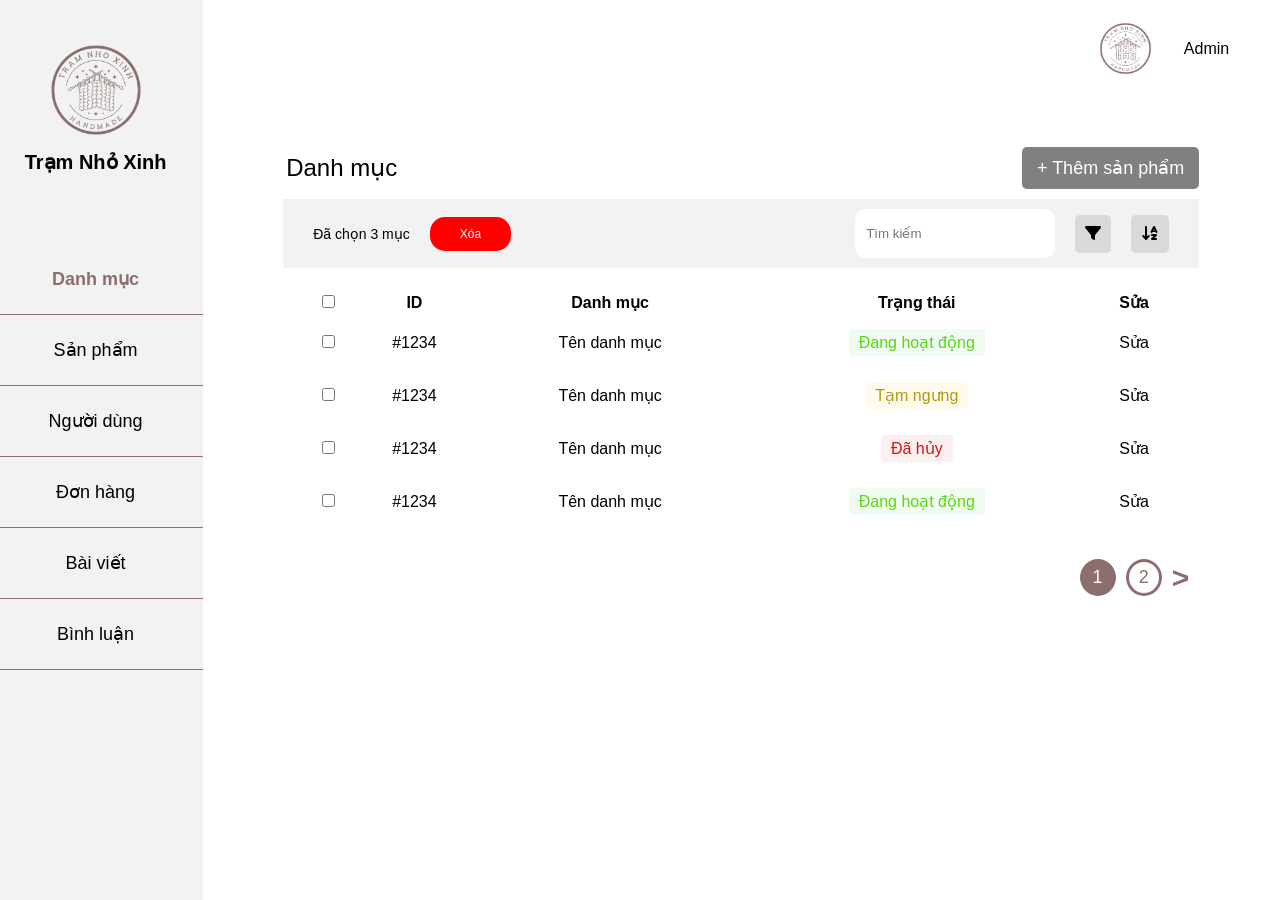
<file: admin/public/html/adminCate.html>
<!DOCTYPE html>
<html lang="en">

<head>
    <meta charset="UTF-8">
    <meta name="viewport" content="width=device-width, initial-scale=1.0">
    <title>Document</title>
    <link rel="stylesheet" href="https://cdnjs.cloudflare.com/ajax/libs/font-awesome/6.6.0/css/all.min.css">
    <link rel="stylesheet" href="../css/grid.css">
    <link rel="stylesheet" href="../css/Admin.css">
</head>

<body>
    <div class="grid container">
        <div class="row">
            <div class="col l-2 st">
                <div class="category-menu">
                    <img src="../image/logo.png" width="100px" height="100px">
                    <h2>Trạm Nhỏ Xinh</h2>
                    <ul>
                        <li><a href="../html/adminCate.html" style="color: #8D6E6E; font-weight: 600;">Danh mục</a></li>
                        <li><a href="../html/adminPro.html">Sản phẩm</a></li>
                        <li><a href="../html/adminUser.html">Người dùng</a></li>
                        <li><a href="../html/adminOrder.html">Đơn hàng</a></li>
                        <li><a href="../html/adminPost.html">Bài viết</a></li>
                        <li><a href="../html/adminComment.html">Bình luận</a></li>
                    </ul>
                </div>
            </div>
            <div class="col l-10 ts">
                <div class="header-allpage">
                    <img src="../image/logo.png" width="57px" height="57px">
                    <p>Admin</p>
                </div>
                <div class="main">
                    <div class="main-category">
                        <div class="main-danhmuc">
                            <p>Danh mục</p>
                            <a href="../html/adminCateAdd.html">+ Thêm sản phẩm</a>
                        </div>
                        <div class="main-header">
                            <div class="left-main-header">
                                <p>Đã chọn 3 mục</p>
                                <a href="">Xóa</a>
                            </div>
                            <div class="right-main-header">
                                <input type="text" placeholder="Tìm kiếm">
                                <div class="filter"><i class="fa-solid fa-filter"></i></div>
                                <div class="sort"><i class="fa-solid fa-arrow-down-a-z"></i></div>
                            </div>
                        </div>
                    </div>
                    <!-- Body chính (Cứ sửa những cột trong bảng, nếu dư thì cứ xóa, nó tự nhảy) -->
                    <!--không cần phải css thêm -->
                    <div class="main-product">
                        <table>
                            <thead>
                                <tr>
                                    <th><input type="checkbox"></th>
                                    <th>ID</th>
                                    <th>Danh mục</th>
                                    <th>Trạng thái</th>
                                    <th>Sửa</th>
                                </tr>
                            </thead>
                            <tbody>
                                <!-- 1 box -->
                                <tr>
                                    <td><input type="checkbox"></td>
                                    <td>#1234</td>
                                    <td>Tên danh mục</td>
                                    <td><span class="status success">Đang hoạt động</span></td>
                                    <td><a href="../html/adminCateEdit.html">Sửa</a></td>
                                </tr>
                                <!-- 1 box -->
                                <tr>
                                    <td><input type="checkbox"></td>
                                    <td>#1234</td>
                                    <td>Tên danh mục</td>
                                    <td><span class="status pending">Tạm ngưng</span></td>
                                    <td><a href="../html/adminCateEdit.html">Sửa</a></td>
                                </tr>
                                <!-- 1 box -->
                                <tr>
                                    <td><input type="checkbox"></td>
                                    <td>#1234</td>
                                    <td>Tên danh mục</td>
                                    <td><span class="status danger">Đã hủy</span></td>
                                    <td><a href="../html/adminCateEdit.html">Sửa</a></td>
                                </tr>
                                <!-- 1 box -->
                                <tr>
                                    <td><input type="checkbox"></td>
                                    <td>#1234</td>
                                    <td>Tên danh mục</td>
                                    <td><span class="status success">Đang hoạt động</span></td>
                                    <td><a href="../html/adminCateEdit.html">Sửa</a></td>
                                </tr>
                            </tbody>
                        </table>
                    </div>
                    <!-- button chuyển trang -->
                    <div class="main-turnpage">
                        <button class="prev">1</button>
                        <button class="next">2</button>
                        <button class="nextpage">></button>
                    </div>
                </div>
            </div>
        </div>
    </div>
</body>

</html>
</file>
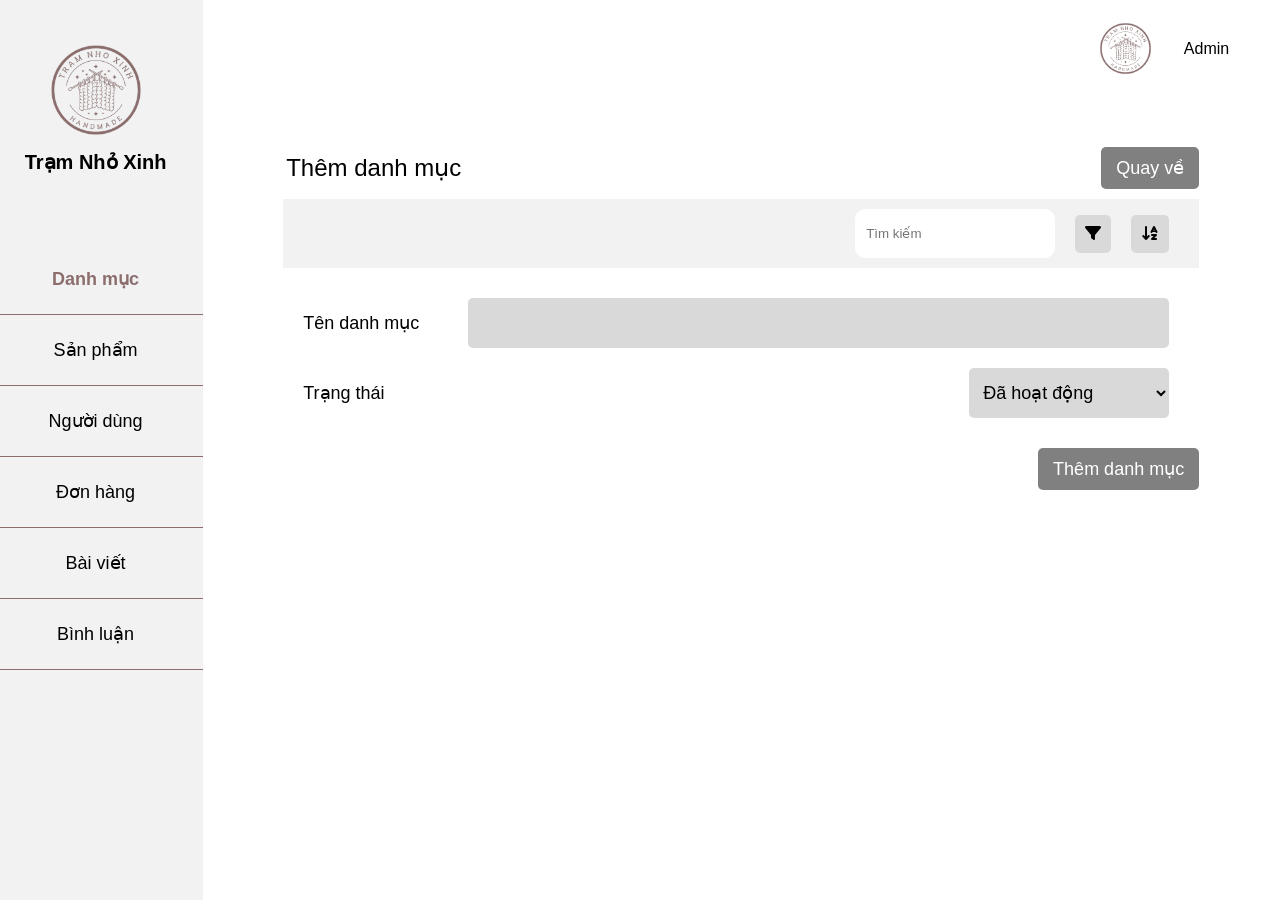
<file: admin/public/html/adminCateAdd.html>
<!DOCTYPE html>
<html lang="en">

<head>
    <meta charset="UTF-8">
    <meta name="viewport" content="width=device-width, initial-scale=1.0">
    <title>Document</title>
    <link rel="stylesheet" href="https://cdnjs.cloudflare.com/ajax/libs/font-awesome/6.6.0/css/all.min.css">
    <link rel="stylesheet" href="../css/grid.css">
    <link rel="stylesheet" href="../css/Admin.css">

<body>
    <div class="grid container">
        <div class="row">
            <div class="col l-2 st">
                <div class="category-menu">
                    <img src="../image/logo.png" width="100px" height="100px">
                    <h2>Trạm Nhỏ Xinh</h2>
                    <ul>
                        <li><a href="../html/adminCate.html" style="color: #8D6E6E; font-weight: 600;">Danh mục</a></li>
                        <li><a href="../html/adminPro.html">Sản phẩm</a></li>
                        <li><a href="../html/adminUser.html">Người dùng</a></li>
                        <li><a href="../html/adminOrder.html">Đơn hàng</a></li>
                        <li><a href="../html/adminPost.html">Bài viết</a></li>
                        <li><a href="../html/adminComment.html">Bình luận</a></li>
                    </ul>
                </div>
            </div>
            <div class="col l-10 ts">
                <div class="header-allpage">
                    <img src="../image/logo.png" width="57px" height="57px">
                    <p>Admin</p>
                </div>
                <div class="main">
                    <div class="main-category">
                        <div class="main-danhmuc">
                            <p>Thêm danh mục</p>
                            <a href="../html/adminCate.html">Quay về</a>
                        </div>
                        <div class="main-header">
                            <div class="right-main-header">
                                <input type="text" placeholder="Tìm kiếm">
                                <div class="filter"><i class="fa-solid fa-filter"></i></div>
                                <div class="sort"><i class="fa-solid fa-arrow-down-a-z"></i></div>
                            </div>
                        </div>
                    </div>
                    <!-- xong phần header -->
                    <form action="">
                        <div class="main-product">
                            <div class="category-main-product">
                                <label for="Tên danh mục">Tên danh mục</label>
                                <input type="text">
                            </div>
                            <div class="category-main-product">
                                <label for="status">Trạng thái</label>
                                <select name="" id="">
                                    <option value="">Đã hoạt động</option>
                                    <option value="">Tạm ngưng</option>
                                    <option value="">Đã hủy</option>
                                </select>
                            </div>
                        </div>
                        <div class="submit-main-product">
                            <button type="submit"><a href="../html/adminCate.html">Thêm danh mục</a></button>
                        </div>
                    </form>
                </div>
            </div>
        </div>
    </div>
</body>

</html>
</file>
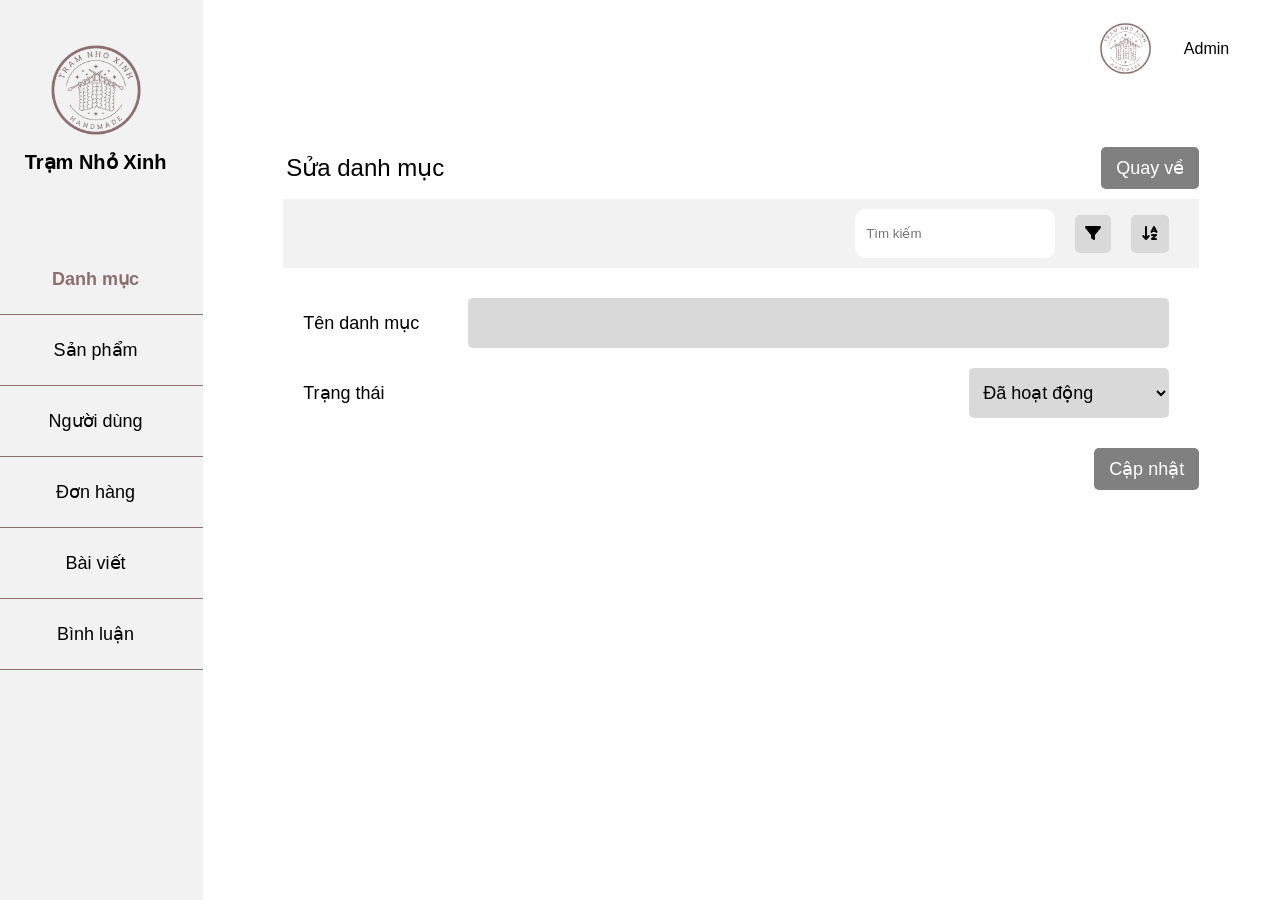
<file: admin/public/html/adminCateEdit.html>
<!DOCTYPE html>
<html lang="en">

<head>
    <meta charset="UTF-8">
    <meta name="viewport" content="width=device-width, initial-scale=1.0">
    <title>Document</title>
    <link rel="stylesheet" href="https://cdnjs.cloudflare.com/ajax/libs/font-awesome/6.6.0/css/all.min.css">
    <link rel="stylesheet" href="../css/grid.css">
    <link rel="stylesheet" href="../css/Admin.css">

<body>
    <div class="grid container">
        <div class="row">
            <div class="col l-2 st">
                <div class="category-menu">
                    <img src="../image/logo.png" width="100px" height="100px">
                    <h2>Trạm Nhỏ Xinh</h2>
                    <ul>
                        <li><a href="../html/adminCate.html" style="color: #8D6E6E; font-weight: 600;">Danh mục</a></li>
                        <li><a href="../html/adminPro.html">Sản phẩm</a></li>
                        <li><a href="../html/adminUser.html">Người dùng</a></li>
                        <li><a href="../html/adminOrder.html">Đơn hàng</a></li>
                        <li><a href="../html/adminPost.html">Bài viết</a></li>
                        <li><a href="../html/adminComment.html">Bình luận</a></li>
                    </ul>
                </div>
            </div>
            <div class="col l-10 ts">
                <div class="header-allpage">
                    <img src="../image/logo.png" width="57px" height="57px">
                    <p>Admin</p>
                </div>
                <div class="main">
                    <div class="main-category">
                        <div class="main-danhmuc">
                            <p>Sửa danh mục</p>
                            <a href="../html/adminCate.html">Quay về</a>
                        </div>
                        <div class="main-header">
                            <div class="right-main-header">
                                <input type="text" placeholder="Tìm kiếm">
                                <div class="filter"><i class="fa-solid fa-filter"></i></div>
                                <div class="sort"><i class="fa-solid fa-arrow-down-a-z"></i></div>
                            </div>
                        </div>
                    </div>
                    <!-- xong phần header -->
                    <form action="">
                        <div class="main-product">
                            <div class="category-main-product">
                                <label for="Tên danh mục">Tên danh mục</label>
                                <input type="">
                            </div>
                            <div class="category-main-product">
                                <label for="status">Trạng thái</label>
                                <select name="" id="">
                                    <option value="">Đã hoạt động</option>
                                    <option value="">Tạm ngưng</option>
                                    <option value="">Đã hủy</option>
                                </select>
                            </div>
                        </div>
                        <div class="submit-main-product">
                            <button type="submit"><a href="../html/adminCate.html">Cập nhật</a></button>
                        </div>
                    </form>
                </div>
            </div>
        </div>
    </div>
</body>

</html>
</file>
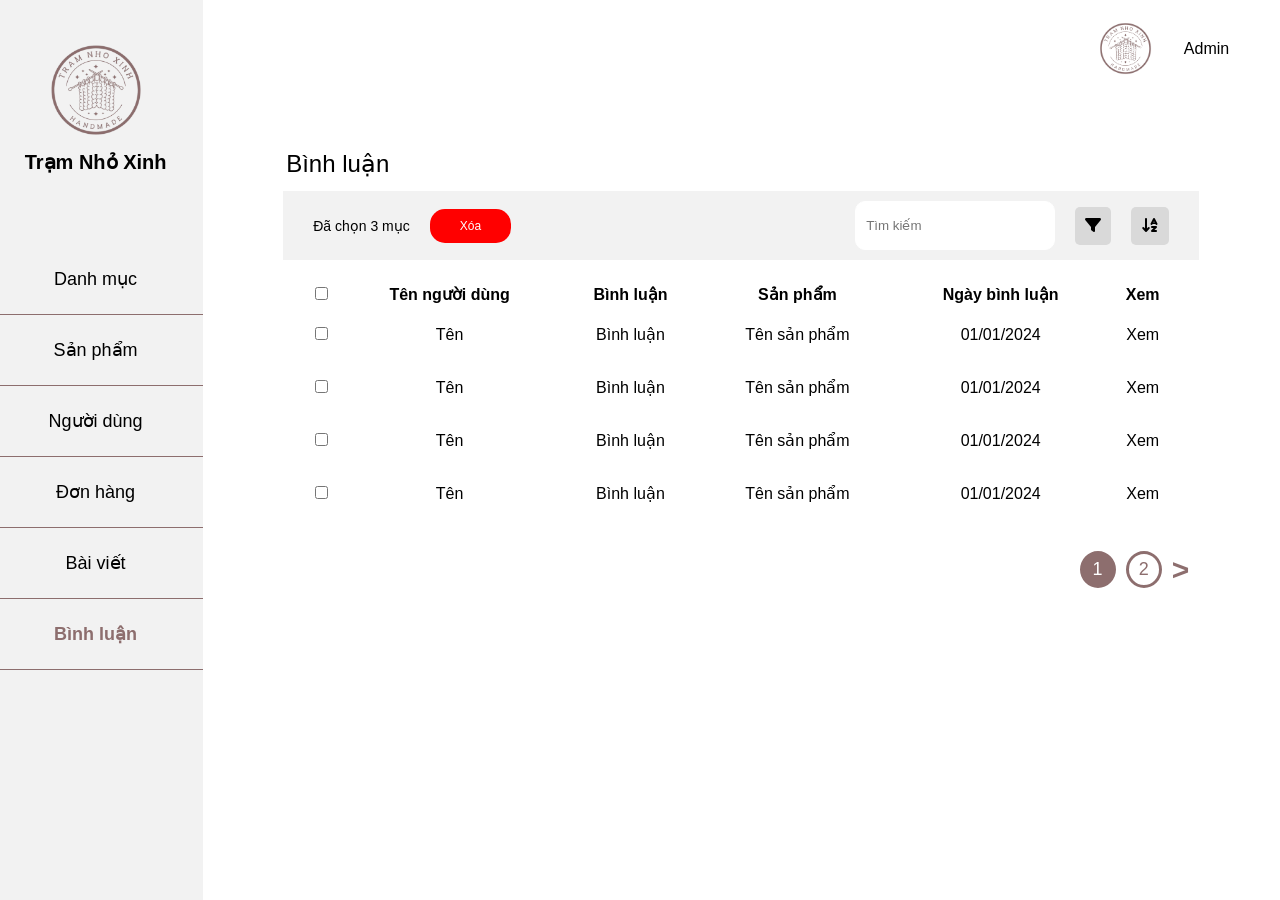
<file: admin/public/html/adminComment.html>
<!DOCTYPE html>
<html lang="en">

<head>
    <meta charset="UTF-8">
    <meta name="viewport" content="width=device-width, initial-scale=1.0">
    <title>Document</title>
    <link rel="stylesheet" href="https://cdnjs.cloudflare.com/ajax/libs/font-awesome/6.6.0/css/all.min.css">
    <link rel="stylesheet" href="../css/grid.css">
    <link rel="stylesheet" href="../css/Admin.css">
</head>

<body>
    <div class="grid container">
        <div class="row">
            <div class="col l-2 st">
                <div class="category-menu">
                    <img src="../image/logo.png" width="100px" height="100px">
                    <h2>Trạm Nhỏ Xinh</h2>
                    <ul>
                        <li><a href="../html/adminCate.html">Danh mục</a></li>
                        <li><a href="../html/adminPro.html">Sản phẩm</a></li>
                        <li><a href="../html/adminUser.html">Người dùng</a></li>
                        <li><a href="../html/adminOrder.html">Đơn hàng</a></li>
                        <li><a href="../html/adminPost.html">Bài viết</a></li>
                        <li><a href="../html/adminComment.html" style="color: #8D6E6E; font-weight: 600;">Bình luận</a></li>
                    </ul>
                </div>
            </div>
            <div class="col l-10 ts">
                <div class="header-allpage">
                    <img src="../image/logo.png" width="57px" height="57px">
                    <p>Admin</p>
                </div>
                <div class="main">
                    <div class="main-category">
                        <div class="main-danhmuc">
                            <p>Bình luận</p>
                        </div>
                        <div class="main-header">
                            <div class="left-main-header">
                                <p>Đã chọn 3 mục</p>
                                <a href="">Xóa</a>
                            </div>
                            <div class="right-main-header">
                                <input type="text" placeholder="Tìm kiếm">
                                <div class="filter"><i class="fa-solid fa-filter"></i></div>
                                <div class="sort"><i class="fa-solid fa-arrow-down-a-z"></i></div>
                            </div>
                        </div>
                    </div>
                    <!-- Body chính (Cứ sửa những cột trong bảng, nếu dư thì cứ xóa, nó tự nhảy) -->
                    <!--không cần phải css thêm -->
                    <div class="main-product">
                        <table>
                            <thead>
                                <tr>
                                    <th><input type="checkbox"></th>
                                    <th>Tên người dùng</th>
                                    <th>Bình luận</th>
                                    <th>Sản phẩm</th>
                                    <th>Ngày bình luận</th>
                                    <th>Xem</th>
                                </tr>
                            </thead>
                            <tbody>
                                <!-- 1 box -->
                                <tr>
                                    <td><input type="checkbox"></td>
                                    <td>Tên</td>
                                    <td>Bình luận</td>
                                    <td>Tên sản phẩm</td>
                                    <td>01/01/2024</td>
                                    <td><a href="../html/adminCommentView.html">Xem</a></td>
                                </tr>
                                <!-- 1 box -->
                                <tr>
                                    <td><input type="checkbox"></td>
                                    <td>Tên</td>
                                    <td>Bình luận</td>
                                    <td>Tên sản phẩm</td>
                                    <td>01/01/2024</td>
                                    <td><a href="../html/adminCommentView.html">Xem</a></td>
                                </tr>
                                <!-- 1 box -->
                                <tr>
                                    <td><input type="checkbox"></td>
                                    <td>Tên</td>
                                    <td>Bình luận</td>
                                    <td>Tên sản phẩm</td>
                                    <td>01/01/2024</td>
                                    <td><a href="../html/adminCommentView.html">Xem</a></td>
                                </tr>
                                <!-- 1 box -->
                                <tr>
                                    <td><input type="checkbox"></td>
                                    <td>Tên</td>
                                    <td>Bình luận</td>
                                    <td>Tên sản phẩm</td>
                                    <td>01/01/2024</td>
                                    <td><a href="../html/adminCommentView.html">Xem</a></td>
                                </tr>
                            </tbody>
                        </table>
                    </div>
                    <!-- button chuyển trang -->
                    <div class="main-turnpage">
                        <button class="prev">1</button>
                        <button class="next">2</button>
                        <button class="nextpage">></button>
                    </div>
                </div>
            </div>
        </div>
    </div>
</body>

</html>
</file>
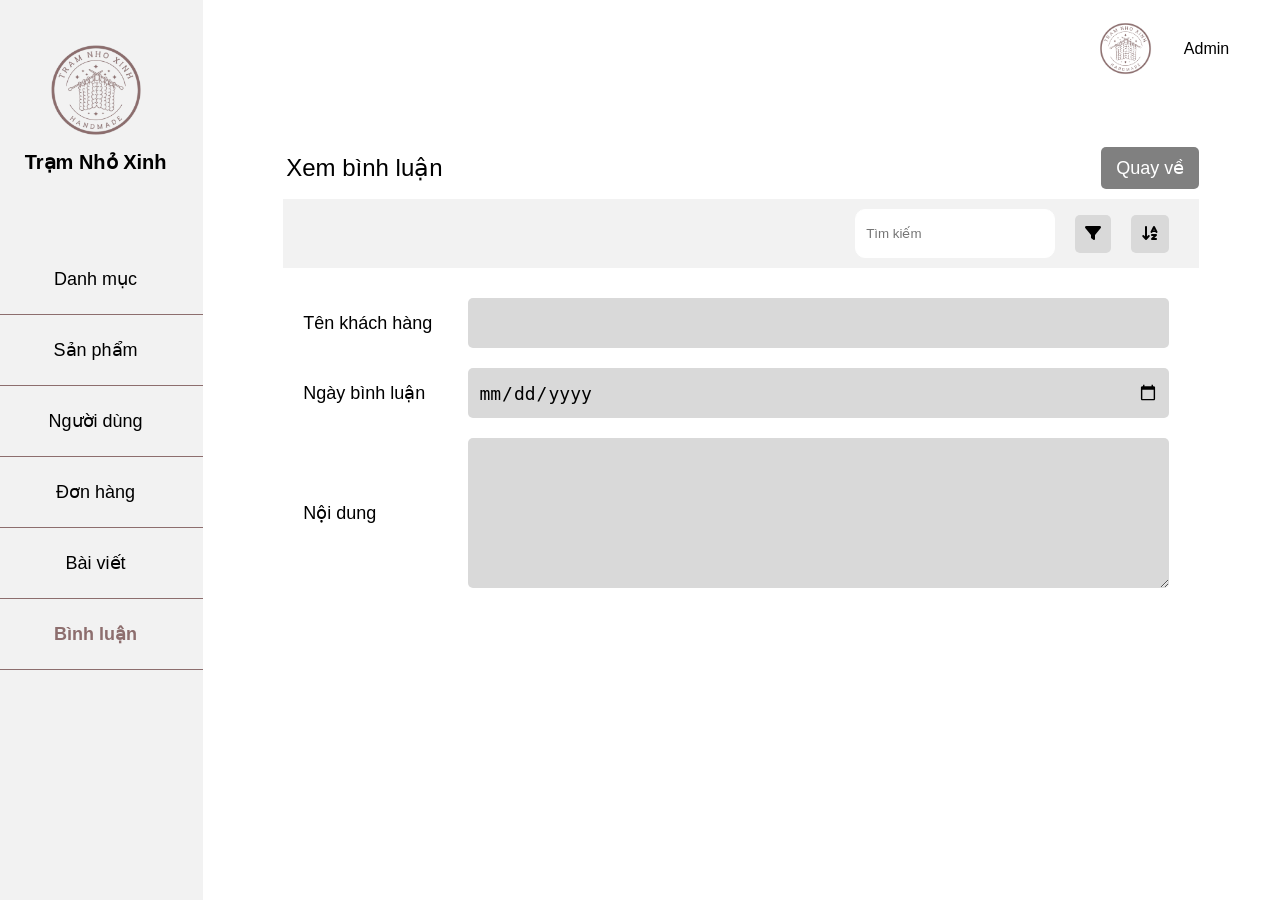
<file: admin/public/html/adminCommentView.html>
<!DOCTYPE html>
<html lang="en">

<head>
    <meta charset="UTF-8">
    <meta name="viewport" content="width=device-width, initial-scale=1.0">
    <title>Document</title>
    <link rel="stylesheet" href="https://cdnjs.cloudflare.com/ajax/libs/font-awesome/6.6.0/css/all.min.css">
    <link rel="stylesheet" href="../css/grid.css">
    <link rel="stylesheet" href="../css/Admin.css">

<body>
    <div class="grid container">
        <div class="row">
            <div class="col l-2 st">
                <div class="category-menu">
                    <img src="../image/logo.png" width="100px" height="100px">
                    <h2>Trạm Nhỏ Xinh</h2>
                    <ul>
                        <li><a href="../html/adminCate.html">Danh mục</a></li>
                        <li><a href="../html/adminPro.html">Sản phẩm</a></li>
                        <li><a href="../html/adminUser.html">Người dùng</a></li>
                        <li><a href="../html/adminOrder.html">Đơn hàng</a></li>
                        <li><a href="../html/adminPost.html">Bài viết</a></li>
                        <li><a href="../html/adminComment.html" style="color: #8D6E6E; font-weight: 600;">Bình luận</a>
                        </li>
                    </ul>
                </div>
            </div>
            <div class="col l-10 ts">
                <div class="header-allpage">
                    <img src="../image/logo.png" width="57px" height="57px">
                    <p>Admin</p>
                </div>
                <div class="main">
                    <div class="main-category">
                        <div class="main-danhmuc">
                            <p>Xem bình luận</p>
                            <a href="../html/adminComment.html">Quay về</a>
                        </div>
                        <div class="main-header">
                            <div class="right-main-header">
                                <input type="text" placeholder="Tìm kiếm">
                                <div class="filter"><i class="fa-solid fa-filter"></i></div>
                                <div class="sort"><i class="fa-solid fa-arrow-down-a-z"></i></div>
                            </div>
                        </div>
                    </div>
                    <!-- xong phần header -->
                    <div class="main-product">
                        <div class="category-main-product">
                            <label for="Tên danh mục">Tên khách hàng</label>
                            <input type="text">
                        </div>
                        <div class="category-main-product">
                            <label for="">Ngày bình luận</label>
                            <input type="date">
                        </div>
                        <div class="text-main-product">
                            <label for="">Nội dung</label>
                            <!-- <input type="text"> -->
                            <textarea name="" id="" cols="50" rows="5"></textarea>
                        </div>
                    </div>

                </div>
            </div>
        </div>
    </div>
</body>

</html>
</file>
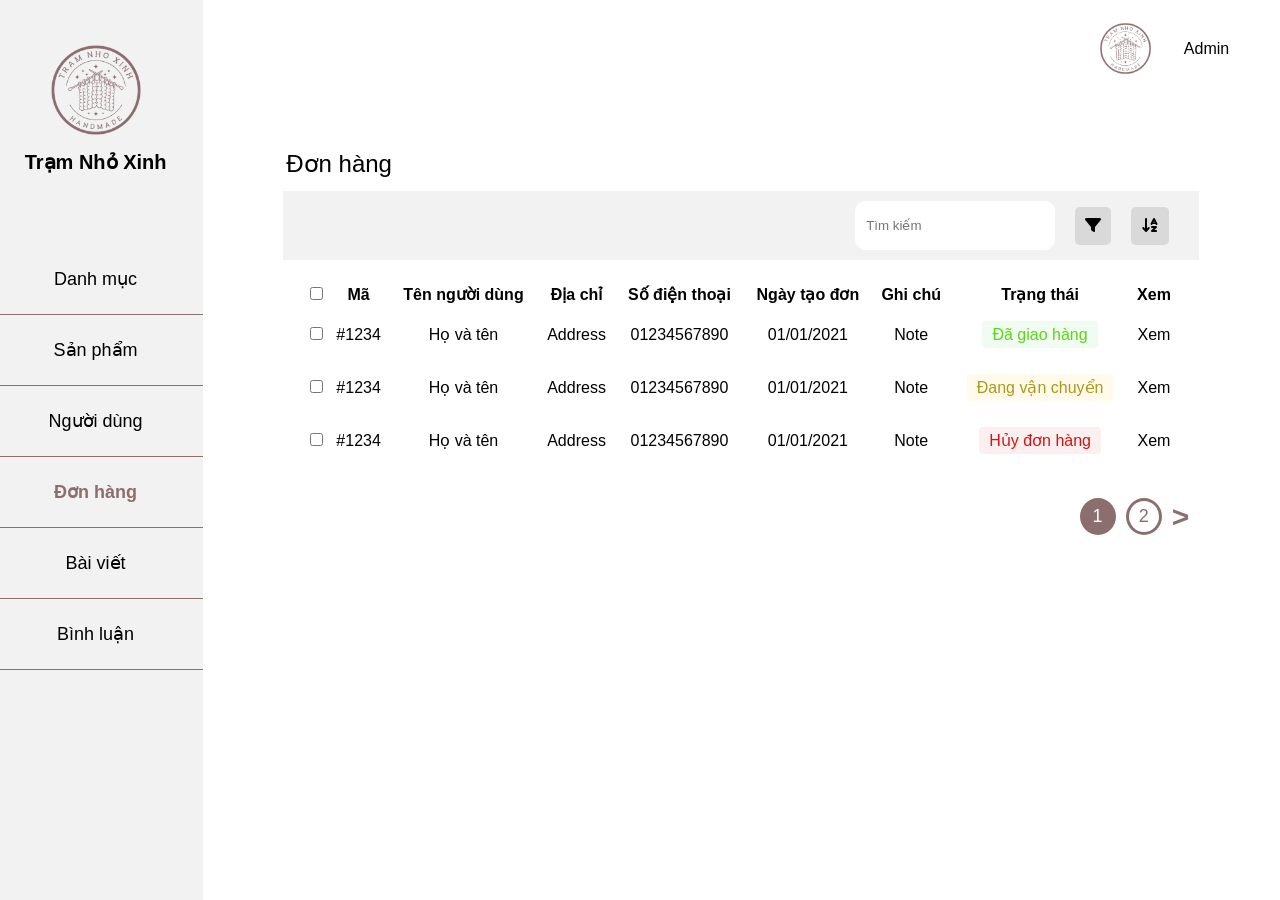
<file: admin/public/html/adminOrder.html>
<!DOCTYPE html>
<html lang="en">

<head>
    <meta charset="UTF-8">
    <meta name="viewport" content="width=device-width, initial-scale=1.0">
    <title>Document</title>
    <link rel="stylesheet" href="https://cdnjs.cloudflare.com/ajax/libs/font-awesome/6.6.0/css/all.min.css">
    <link rel="stylesheet" href="../css/grid.css">
    <link rel="stylesheet" href="../css/Admin.css">
</head>

<body>
    <div class="grid container">
        <div class="row">
            <div class="col l-2 st">
                <div class="category-menu">
                    <img src="../image/logo.png" width="100px" height="100px">
                    <h2>Trạm Nhỏ Xinh</h2>
                    <ul>
                        <li><a href="../html/adminCate.html">Danh mục</a></li>
                        <li><a href="../html/adminPro.html">Sản phẩm</a></li>
                        <li><a href="../html/adminUser.html">Người dùng</a></li>
                        <li><a href="../html/adminOrder.html" style="color: #8D6E6E; font-weight: 600;">Đơn hàng</a></li>
                        <li><a href="../html/adminPost.html">Bài viết</a></li>
                        <li><a href="../html/adminComment.html">Bình luận</a></li>
                    </ul>
                </div>
            </div>
            <div class="col l-10 ts">
                <div class="header-allpage">
                    <img src="../image/logo.png" width="57px" height="57px">
                    <p>Admin</p>
                </div>
                <div class="main">
                    <div class="main-category">
                        <div class="main-danhmuc">
                            <p>Đơn hàng</p>
                            <!-- <a href="">+ Thêm sản phẩm</a> -->
                        </div>
                        <div class="main-header">
                            <!-- <div class="left-main-header">
                                <p>Đã chọn 3 mục</p>
                                <a href="">Xóa</a>
                            </div> -->
                            <div class="right-main-header">
                                <input type="text" placeholder="Tìm kiếm">
                                <div class="filter"><i class="fa-solid fa-filter"></i></div>
                                <div class="sort"><i class="fa-solid fa-arrow-down-a-z"></i></div>
                            </div>
                        </div>
                    </div>
                    <!-- Body chính (Cứ sửa những cột trong bảng, nếu dư thì cứ xóa, nó tự nhảy) -->
                    <!--không cần phải css thêm -->
                    <div class="main-product">
                        <table>
                            <thead>
                                <tr>
                                    <th><input type="checkbox"></th>
                                    <th>Mã</th>
                                    <th>Tên người dùng</th>
                                    <th>Địa chỉ</th>
                                    <th>Số điện thoại</th>
                                    <th>Ngày tạo đơn</th>
                                    <th>Ghi chú</th>
                                    <th>Trạng thái</th>
                                    <th>Xem</th>
                                </tr>
                            </thead>
                            <tbody>
                                <!-- 1 box -->
                                <tr>
                                    <td><input type="checkbox"></td>
                                    <td>#1234</td>
                                    <td>Họ và tên</td>
                                    <td>Address</td>
                                    <td>01234567890</td>
                                    <td>01/01/2021</td>
                                    <td>Note</td>
                                    <td><span class="status success">Đã giao hàng</span></td>
                                    <td><a href="../html/adminOrderView.html">Xem</a></td>
                                </tr>
                                <!-- 1 box -->
                                <tr>
                                    <td><input type="checkbox"></td>
                                    <td>#1234</td>
                                    <td>Họ và tên</td>
                                    <td>Address</td>
                                    <td>01234567890</td>
                                    <td>01/01/2021</td>
                                    <td>Note</td>
                                    <td><span class="status pending">Đang vận chuyển</span></td>
                                    <td><a href="../html/adminOrderView.html">Xem</a></td>
                                </tr>
                                <!-- 1 box -->
                                <tr>
                                    <td><input type="checkbox"></td>
                                    <td>#1234</td>
                                    <td>Họ và tên</td>
                                    <td>Address</td>
                                    <td>01234567890</td>
                                    <td>01/01/2021</td>
                                    <td>Note</td>
                                    <td><span class="status danger">Hủy đơn hàng</span></td>
                                    <td><a href="../html/adminOrderView.html">Xem</a></td>
                                </tr>
                            </tbody>
                        </table>
                    </div>
                    <!-- button chuyển trang -->
                    <div class="main-turnpage">
                        <button class="prev">1</button>
                        <button class="next">2</button>
                        <button class="nextpage">></button>
                    </div>
                </div>
            </div>
        </div>
    </div>
</body>

</html>
</file>
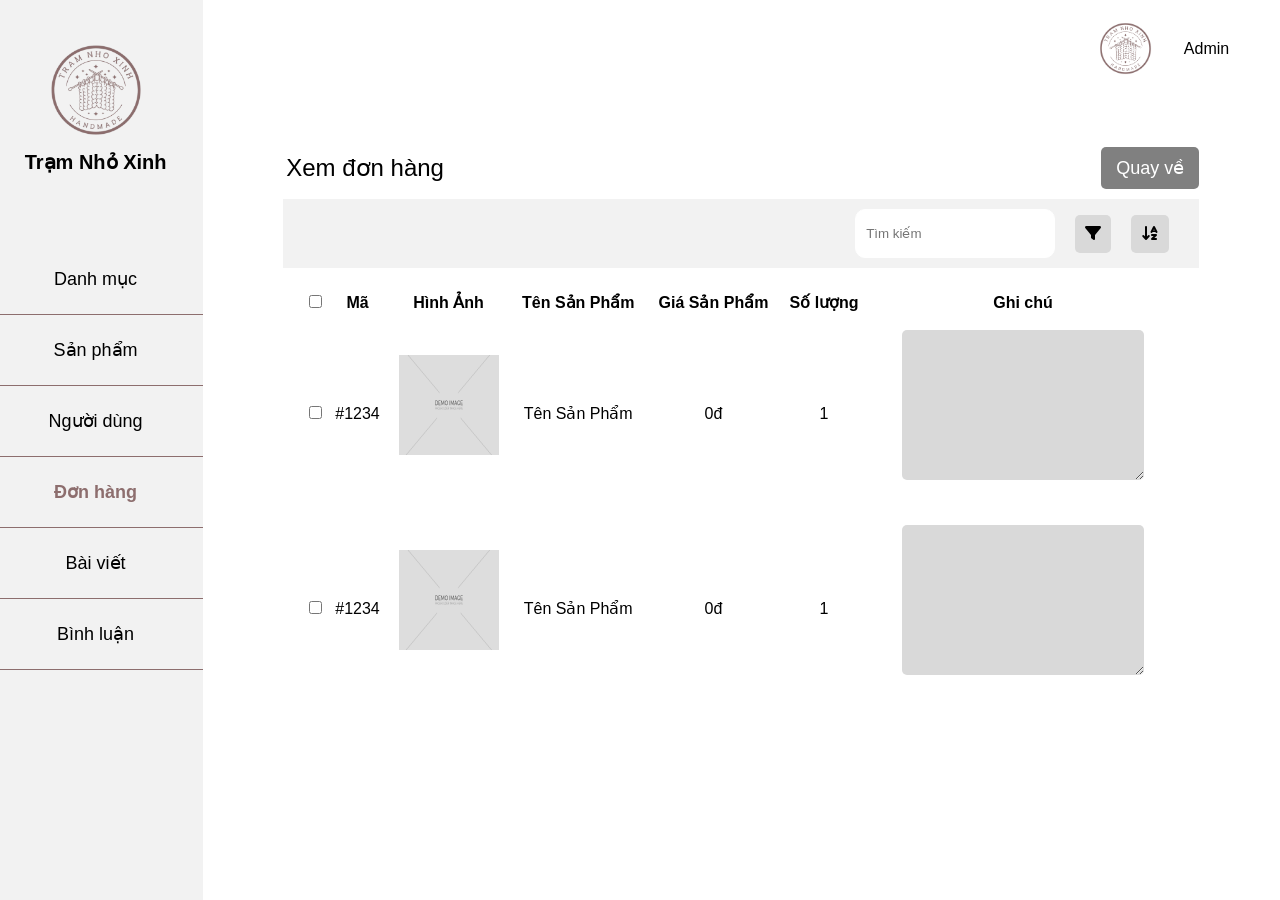
<file: admin/public/html/adminOrderView.html>
<!DOCTYPE html>
<html lang="en">

<head>
    <meta charset="UTF-8">
    <meta name="viewport" content="width=device-width, initial-scale=1.0">
    <title>Document</title>
    <link rel="stylesheet" href="https://cdnjs.cloudflare.com/ajax/libs/font-awesome/6.6.0/css/all.min.css">
    <link rel="stylesheet" href="../css/grid.css">
    <link rel="stylesheet" href="../css/Admin.css">
</head>

<body>
    <div class="grid container">
        <div class="row">
            <div class="col l-2 st">
                <div class="category-menu">
                    <img src="../image/logo.png" width="100px" height="100px">
                    <h2>Trạm Nhỏ Xinh</h2>
                    <ul>
                        <li><a href="../html/adminCate.html">Danh mục</a></li>
                        <li><a href="../html/adminPro.html">Sản phẩm</a></li>
                        <li><a href="../html/adminUser.html">Người dùng</a></li>
                        <li><a href="../html/adminOrder.html" style="color: #8D6E6E; font-weight: 600;">Đơn hàng</a></li>
                        <li><a href="../html/adminPost.html">Bài viết</a></li>
                        <li><a href="../html/adminComment.html">Bình luận</a></li>
                    </ul>
                </div>
            </div>
            <div class="col l-10 ts">
                <div class="header-allpage">
                    <img src="../image/logo.png" width="57px" height="57px">
                    <p>Admin</p>
                </div>
                <div class="main">
                    <div class="main-category">
                        <div class="main-danhmuc">
                            <p>Xem đơn hàng</p>
                            <a href="../html/adminOrder.html">Quay về</a>
                        </div>
                        <div class="main-header">
                            <div class="right-main-header">
                                <input type="text" placeholder="Tìm kiếm">
                                <div class="filter"><i class="fa-solid fa-filter"></i></div>
                                <div class="sort"><i class="fa-solid fa-arrow-down-a-z"></i></div>
                            </div>
                        </div>
                    </div>
                    <!-- Body chính (Cứ sửa những cột trong bảng, nếu dư thì cứ xóa, nó tự nhảy) -->
                    <!--không cần phải css thêm -->
                    <div class="main-product">
                        <table>
                            <thead>
                                <tr>
                                    <th><input type="checkbox"></th>
                                    <th>Mã</th>
                                    <th>Hình Ảnh</th>
                                    <th>Tên Sản Phẩm</th>
                                    <th>Giá Sản Phẩm</th>
                                    <th>Số lượng</th>
                                    <th>Ghi chú</th>
                                </tr>
                            </thead>
                            <tbody>
                                <!-- 1 box -->
                                <tr>
                                    <td><input type="checkbox"></td>
                                    <td>#1234</td>
                                    <td><img src="../image/imgdemo.jpg" alt="" width="100px" height="100px"></td>
                                    <td>Tên Sản Phẩm</td>
                                    <td>0đ</td>
                                    <td>1</td>
                                    <td>
                                        <textarea name="" id="" cols="20" rows="5"></textarea>
                                    </td>
                                </tr>
                                <!-- 1 box -->
                                <tr>
                                    <td><input type="checkbox"></td>
                                    <td>#1234</td>
                                    <td><img src="../image/imgdemo.jpg" alt="" width="100px" height="100px"></td>
                                    <td>Tên Sản Phẩm</td>
                                    <td>0đ</td>
                                    <td>1</td>
                                    <td>
                                        <textarea name="" id="" cols="20" rows="3"></textarea>
                                    </td>
                                </tr>
                            </tbody>
                        </table>
                    </div>
                    
                </div>
            </div>
        </div>
    </div>
</body>

</html>
</file>
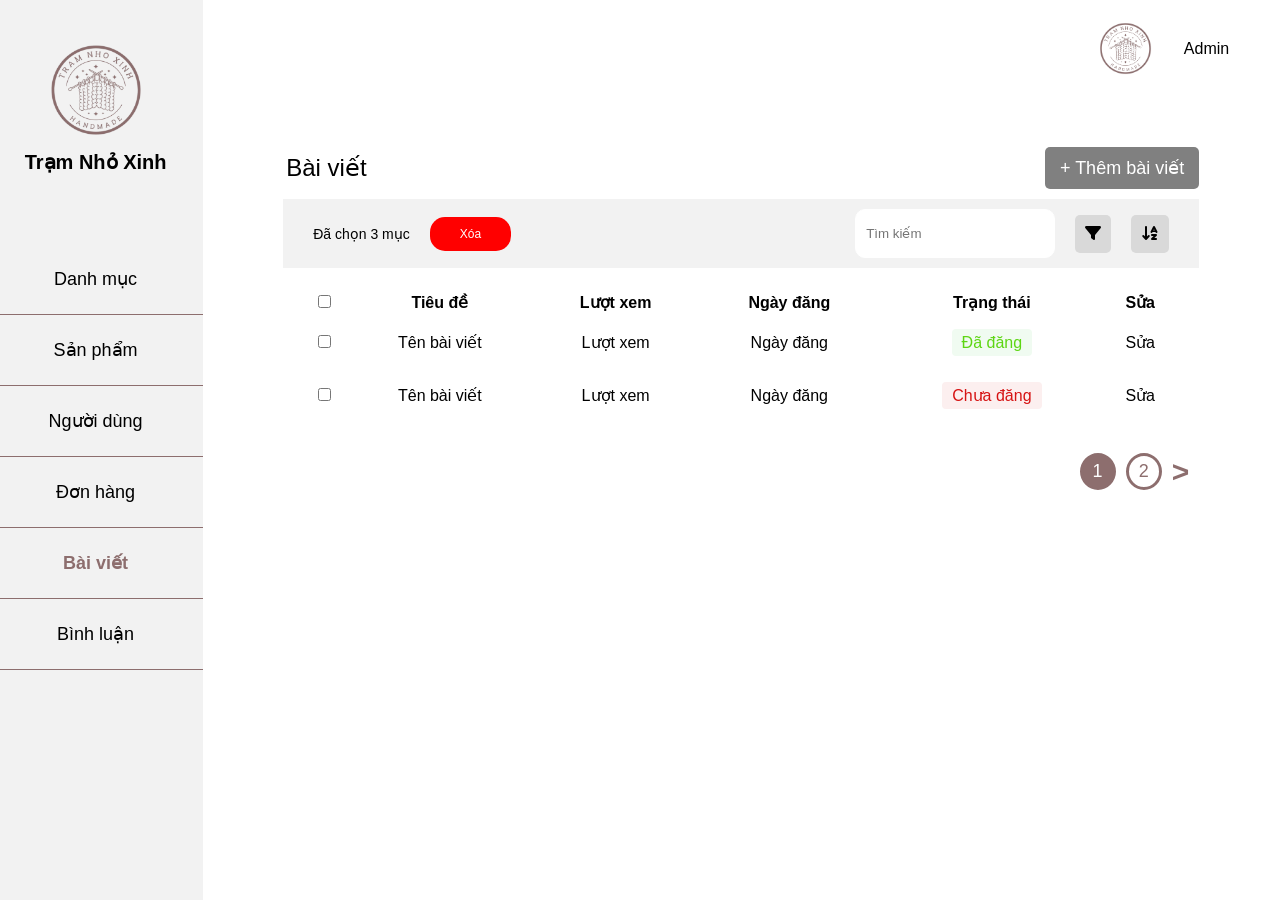
<file: admin/public/html/adminPost.html>
<!DOCTYPE html>
<html lang="en">

<head>
    <meta charset="UTF-8">
    <meta name="viewport" content="width=device-width, initial-scale=1.0">
    <title>Document</title>
    <link rel="stylesheet" href="https://cdnjs.cloudflare.com/ajax/libs/font-awesome/6.6.0/css/all.min.css">
    <link rel="stylesheet" href="../css/grid.css">
    <link rel="stylesheet" href="../css/Admin.css">
</head>

<body>
    <div class="grid container">
        <div class="row">
            <div class="col l-2 st">
                <div class="category-menu">
                    <img src="../image/logo.png" width="100px" height="100px">
                    <h2>Trạm Nhỏ Xinh</h2>
                    <ul>
                        <li><a href="../html/adminCate.html">Danh mục</a></li>
                        <li><a href="../html/adminPro.html">Sản phẩm</a></li>
                        <li><a href="../html/adminUser.html">Người dùng</a></li>
                        <li><a href="../html/adminOrder.html">Đơn hàng</a></li>
                        <li><a href="../html/adminPost.html"  style="color: #8D6E6E; font-weight: 600;">Bài viết</a></li>
                        <li><a href="../html/adminComment.html">Bình luận</a>
                        </li>
                    </ul>
                </div>
            </div>
            <div class="col l-10 ts">
                <div class="header-allpage">
                    <img src="../image/logo.png" width="57px" height="57px">
                    <p>Admin</p>
                </div>
                <div class="main">
                    <div class="main-category">
                        <div class="main-danhmuc">
                            <p>Bài viết</p>
                            <a href="../html/adminPostAdd.html">+ Thêm bài viết</a>
                        </div>
                        <div class="main-header">
                            <div class="left-main-header">
                                <p>Đã chọn 3 mục</p>
                                <a href="">Xóa</a>
                            </div>
                            <div class="right-main-header">
                                <input type="text" placeholder="Tìm kiếm">
                                <div class="filter"><i class="fa-solid fa-filter"></i></div>
                                <div class="sort"><i class="fa-solid fa-arrow-down-a-z"></i></div>
                            </div>
                        </div>
                    </div>
                    <!-- Body chính (Cứ sửa những cột trong bảng, nếu dư thì cứ xóa, nó tự nhảy) -->
                    <!--không cần phải css thêm -->
                    <div class="main-product">
                        <table>
                            <thead>
                                <tr>
                                    <th><input type="checkbox"></th>
                                    <th>Tiêu đề</th>
                                    <th>Lượt xem</th>
                                    <th>Ngày đăng</th>
                                    <th>Trạng thái</th>
                                    <th>Sửa</th>
                                </tr>
                            </thead>
                            <tbody>
                                <!-- 1 box -->
                                <tr>
                                    <td><input type="checkbox"></td>
                                    <td>Tên bài viết</td>
                                    <td>Lượt xem</td>
                                    <td>Ngày đăng</td>
                                    <td><span class="status success">Đã đăng</span></td>
                                    <td><a href="../html/adminPostEdit.html">Sửa</a></td>
                                </tr>
                                <!-- 1 box -->
                                <!-- <tr>
                                    <td><input type="checkbox"></td>
                                    <td>Tên bài viết</td>
                                    <td>Lượt xem</td>
                                    <td>Ngày đăng</td>
                                    <td><span class="status pending">Đã đăng</span></td>
                                    <td>Sửa</td>
                                </tr> -->
                                <!-- 1 box -->
                                <tr>
                                    <td><input type="checkbox"></td>
                                    <td>Tên bài viết</td>
                                    <td>Lượt xem</td>
                                    <td>Ngày đăng</td>
                                    <td><span class="status danger">Chưa đăng</span></td>
                                    <td><a href="../html/adminPostEdit.html">Sửa</a></td>
                                </tr>
                            </tbody>
                        </table>
                    </div>
                    <!-- button chuyển trang -->
                    <div class="main-turnpage">
                        <button class="prev">1</button>
                        <button class="next">2</button>
                        <button class="nextpage">></button>
                    </div>
                </div>
            </div>
        </div>
    </div>
</body>

</html>
</file>
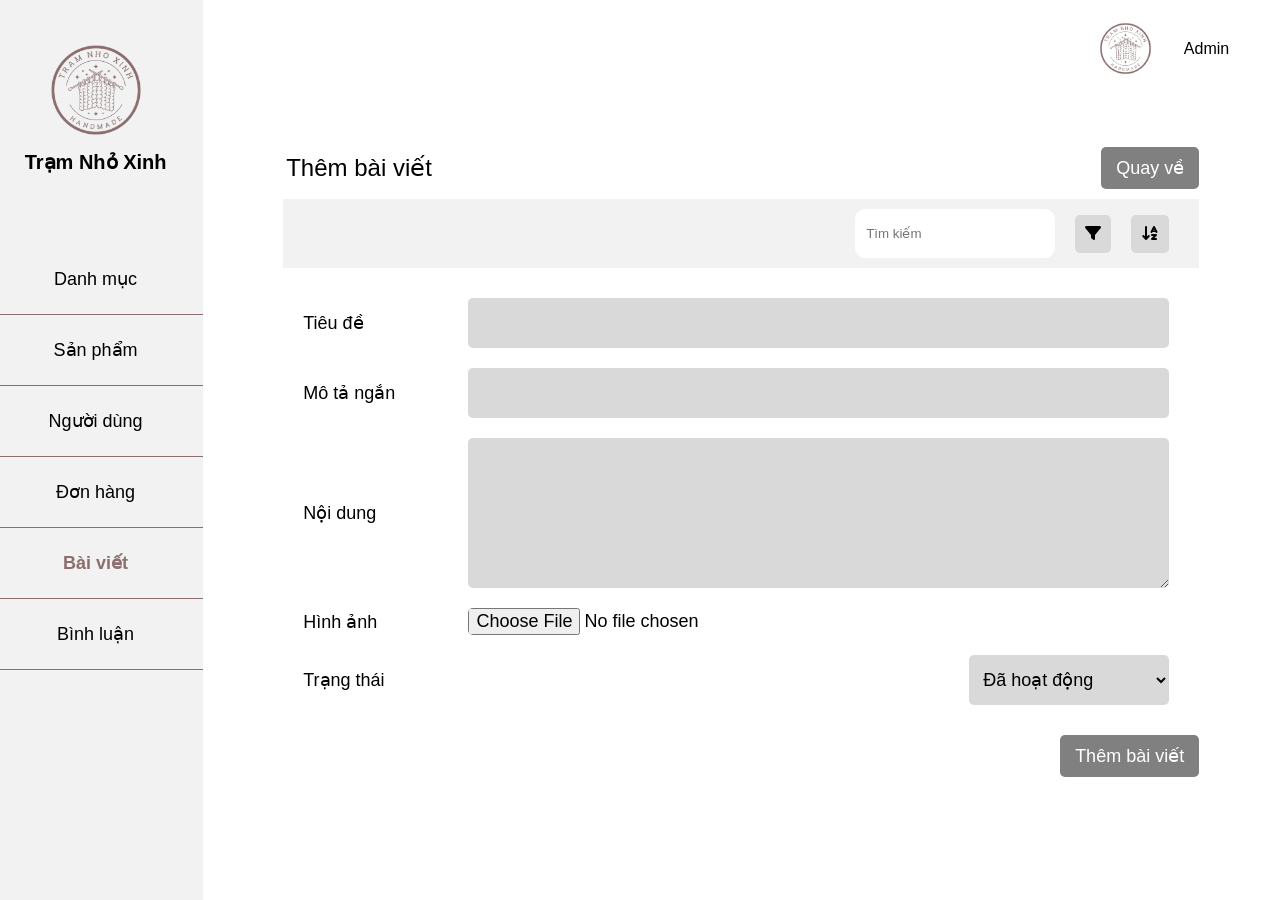
<file: admin/public/html/adminPostAdd.html>
<!DOCTYPE html>
<html lang="en">

<head>
    <meta charset="UTF-8">
    <meta name="viewport" content="width=device-width, initial-scale=1.0">
    <title>Document</title>
    <link rel="stylesheet" href="https://cdnjs.cloudflare.com/ajax/libs/font-awesome/6.6.0/css/all.min.css">
    <link rel="stylesheet" href="../css/grid.css">
    <link rel="stylesheet" href="../css/Admin.css">

<body>
    <div class="grid container">
        <div class="row">
            <div class="col l-2 st">
                <div class="category-menu">
                    <img src="../image/logo.png" width="100px" height="100px">
                    <h2>Trạm Nhỏ Xinh</h2>
                    <ul>
                        <li><a href="../html/adminCate.html">Danh mục</a></li>
                        <li><a href="../html/adminPro.html">Sản phẩm</a></li>
                        <li><a href="../html/adminUser.html">Người dùng</a></li>
                        <li><a href="../html/adminOrder.html">Đơn hàng</a></li>
                        <li><a href="../html/adminPost.html" style="color: #8D6E6E; font-weight: 600;">Bài viết</a></li>
                        <li><a href="../html/adminComment.html">Bình luận</a>
                        </li>
                    </ul>
                </div>
            </div>
            <div class="col l-10 ts">
                <div class="header-allpage">
                    <img src="../image/logo.png" width="57px" height="57px">
                    <p>Admin</p>
                </div>
                <div class="main">
                    <div class="main-category">
                        <div class="main-danhmuc">
                            <p>Thêm bài viết</p>
                            <a href="../html/adminPost.html">Quay về</a>
                        </div>
                        <div class="main-header">
                            <div class="right-main-header">
                                <input type="text" placeholder="Tìm kiếm">
                                <div class="filter"><i class="fa-solid fa-filter"></i></div>
                                <div class="sort"><i class="fa-solid fa-arrow-down-a-z"></i></div>
                            </div>
                        </div>
                    </div>
                    <!-- xong phần header -->
                    <form action="">
                        <div class="main-product">
                            <div class="category-main-product">
                                <label for="Tên danh mục">Tiêu đề</label>
                                <input type="text">
                            </div>
                            <div class="category-main-product">
                                <label for="">Mô tả ngắn</label>
                                <input type="text">
                            </div>
                            <div class="text-main-product">
                                <label for="">Nội dung</label>
                                <!-- <input type="text"> -->
                                <textarea name="" id="" cols="50" rows="5"></textarea>
                            </div>
                            <!-- Hình ảnh -->
                            <div class="category-main-product">
                                <label for="">Hình ảnh</label>
                                <input type="file">
                            </div>
                            <div class="category-main-product">
                                <label for="status">Trạng thái</label>
                                <select name="" id="">
                                    <option value="">Đã hoạt động</option>
                                    <option value="">Tạm ngưng</option>
                                    <option value="">Đã hủy</option>
                                </select>
                            </div>
                        </div>
                        <div class="submit-main-product">
                            <button type="submit"><a href="../html/adminPost.html">Thêm bài viết</a></button>
                        </div>
                    </form>
                </div>
            </div>
        </div>
    </div>
</body>

</html>
</file>
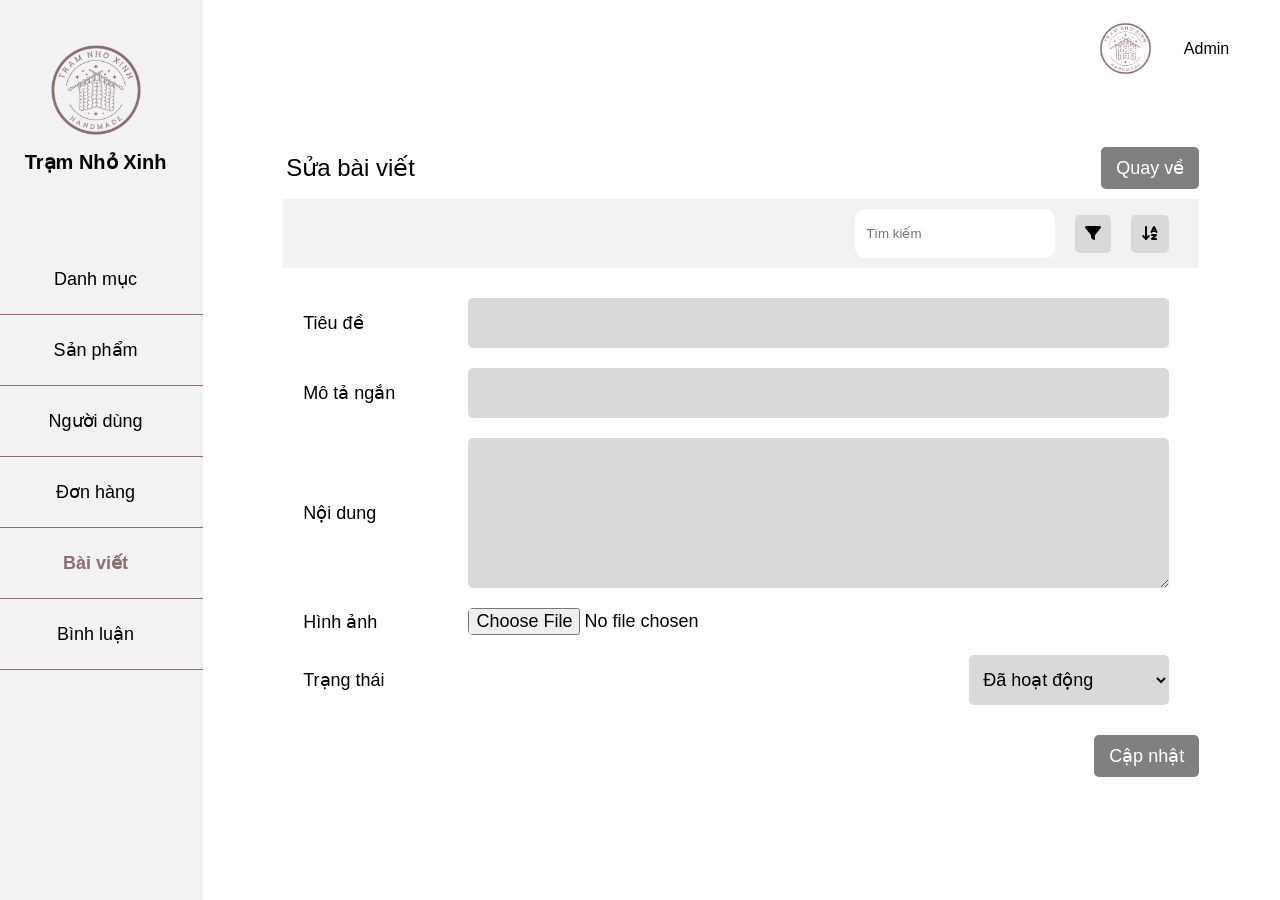
<file: admin/public/html/adminPostEdit.html>
<!DOCTYPE html>
<html lang="en">

<head>
    <meta charset="UTF-8">
    <meta name="viewport" content="width=device-width, initial-scale=1.0">
    <title>Document</title>
    <link rel="stylesheet" href="https://cdnjs.cloudflare.com/ajax/libs/font-awesome/6.6.0/css/all.min.css">
    <link rel="stylesheet" href="../css/grid.css">
    <link rel="stylesheet" href="../css/Admin.css">

<body>
    <div class="grid container">
        <div class="row">
            <div class="col l-2 st">
                <div class="category-menu">
                    <img src="../image/logo.png" width="100px" height="100px">
                    <h2>Trạm Nhỏ Xinh</h2>
                    <ul>
                        <li><a href="../html/adminCate.html">Danh mục</a></li>
                        <li><a href="../html/adminPro.html">Sản phẩm</a></li>
                        <li><a href="../html/adminUser.html">Người dùng</a></li>
                        <li><a href="../html/adminOrder.html">Đơn hàng</a></li>
                        <li><a href="../html/adminPost.html" style="color: #8D6E6E; font-weight: 600;">Bài viết</a></li>
                        <li><a href="../html/adminComment.html">Bình luận</a>
                        </li>
                    </ul>
                </div>
            </div>
            <div class="col l-10 ts">
                <div class="header-allpage">
                    <img src="../image/logo.png" width="57px" height="57px">
                    <p>Admin</p>
                </div>
                <div class="main">
                    <div class="main-category">
                        <div class="main-danhmuc">
                            <p>Sửa bài viết</p>
                            <a href="../html/adminPost.html">Quay về</a>
                        </div>
                        <div class="main-header">
                            <div class="right-main-header">
                                <input type="text" placeholder="Tìm kiếm">
                                <div class="filter"><i class="fa-solid fa-filter"></i></div>
                                <div class="sort"><i class="fa-solid fa-arrow-down-a-z"></i></div>
                            </div>
                        </div>
                    </div>
                    <!-- xong phần header -->
                    <form action="">
                        <div class="main-product">
                            <div class="category-main-product">
                                <label for="Tên danh mục">Tiêu đề</label>
                                <input type="text">
                            </div>
                            <div class="category-main-product">
                                <label for="">Mô tả ngắn</label>
                                <input type="text">
                            </div>
                            <div class="text-main-product">
                                <label for="">Nội dung</label>
                                <!-- <input type="text"> -->
                                <textarea name="" id="" cols="50" rows="5"></textarea>
                            </div>
                            <div class="category-main-product">
                                <label for="">Hình ảnh</label>
                                <input type="file">
                            </div>
                            <!-- Hình ảnh -->
                            <div class="category-main-product">
                                <label for="status">Trạng thái</label>
                                <select name="" id="">
                                    <option value="">Đã hoạt động</option>
                                    <option value="">Tạm ngưng</option>
                                    <option value="">Đã hủy</option>
                                </select>
                            </div>
                        </div>
                        <div class="submit-main-product">
                            <button type="submit"><a href="../html/adminPost.html">Cập nhật</a></button>
                        </div>
                    </form>
                </div>
            </div>
        </div>
    </div>
</body>

</html>
</file>
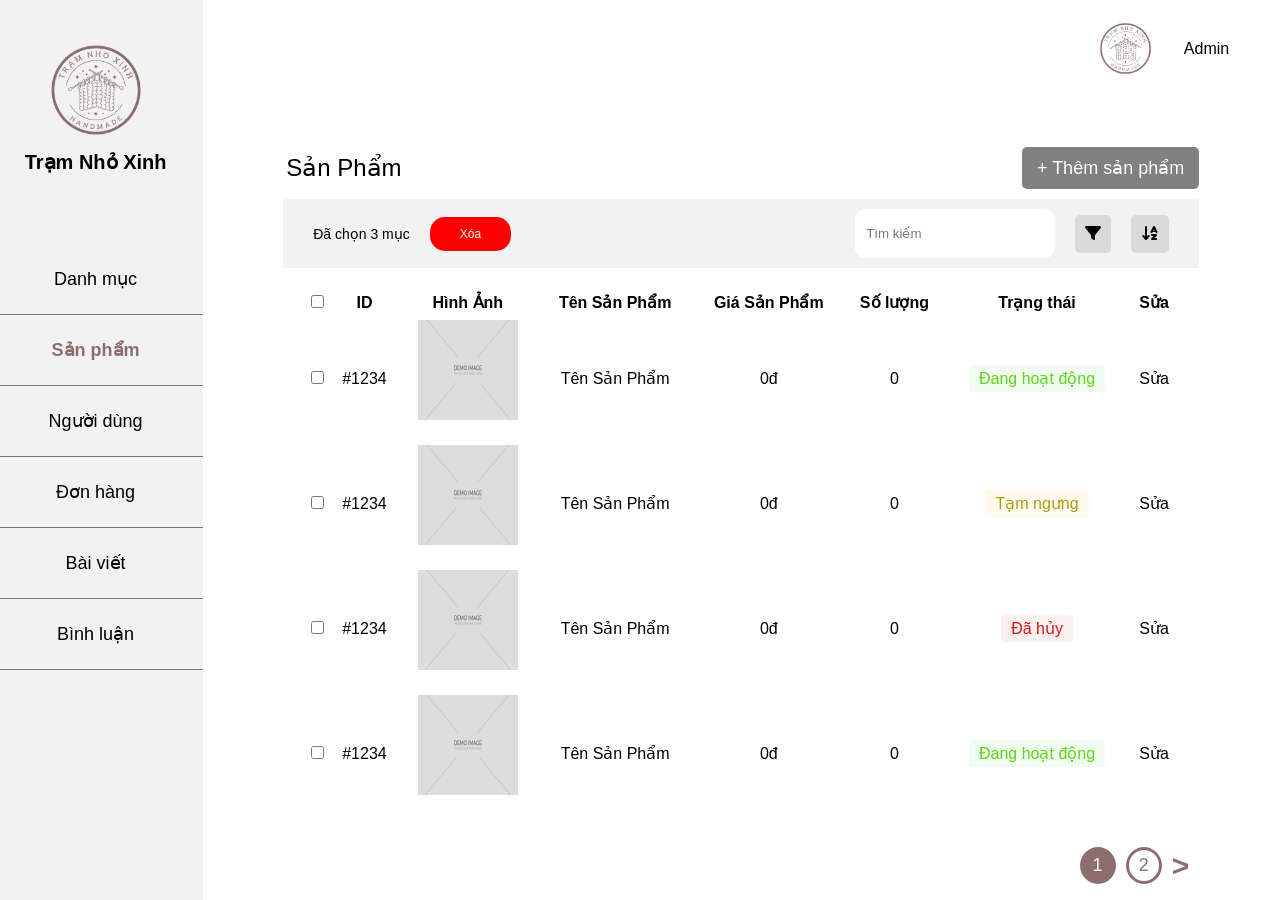
<file: admin/public/html/adminPro.html>
<!DOCTYPE html>
<html lang="en">

<head>
    <meta charset="UTF-8">
    <meta name="viewport" content="width=device-width, initial-scale=1.0">
    <title>Document</title>
    <link rel="stylesheet" href="https://cdnjs.cloudflare.com/ajax/libs/font-awesome/6.6.0/css/all.min.css">
    <link rel="stylesheet" href="../css/grid.css">
    <link rel="stylesheet" href="../css/Admin.css">
</head>

<body>
    <div class="grid container">
        <div class="row">
            <div class="col l-2 st">
                <div class="category-menu">
                    <img src="../image/logo.png" width="100px" height="100px">
                    <h2>Trạm Nhỏ Xinh</h2>
                    <ul>
                        <li><a href="../html/adminCate.html">Danh mục</a></li>
                        <li><a href="../html/adminPro.html" style="color: #8D6E6E; font-weight: 600;">Sản phẩm</a></li>
                        <li><a href="../html/adminUser.html">Người dùng</a></li>
                        <li><a href="../html/adminOrder.html">Đơn hàng</a></li>
                        <li><a href="../html/adminPost.html">Bài viết</a></li>
                        <li><a href="../html/adminComment.html">Bình luận</a>
                        </li>
                    </ul>
                </div>
            </div>
            <div class="col l-10 ts">
                <div class="header-allpage">
                    <img src="../image/logo.png" width="57px" height="57px">
                    <p>Admin</p>
                </div>
                <div class="main">
                    <div class="main-category">
                        <div class="main-danhmuc">
                            <p>Sản Phẩm</p>
                            <a href="../html/adminProAdd.html">+ Thêm sản phẩm</a>
                        </div>
                        <div class="main-header">
                            <div class="left-main-header">
                                <p>Đã chọn 3 mục</p>
                                <a href="">Xóa</a>
                            </div>
                            <div class="right-main-header">
                                <input type="text" placeholder="Tìm kiếm">
                                <div class="filter"><i class="fa-solid fa-filter"></i></div>
                                <div class="sort"><i class="fa-solid fa-arrow-down-a-z"></i></div>
                            </div>
                        </div>
                    </div>
                    <!-- Body chính (Cứ sửa những cột trong bảng, nếu dư thì cứ xóa, nó tự nhảy) -->
                    <!--không cần phải css thêm -->
                    <div class="main-product">
                        <table>
                            <thead>
                                <tr>
                                    <th><input type="checkbox"></th>
                                    <th>ID</th>
                                    <th>Hình Ảnh</th>
                                    <th>Tên Sản Phẩm</th>
                                    <th>Giá Sản Phẩm</th>
                                    <th>Số lượng</th>
                                    <th>Trạng thái</th>
                                    <th>Sửa</th>
                                </tr>
                            </thead>
                            <tbody>
                                <!-- 1 box -->
                                <tr>
                                    <td><input type="checkbox"></td>
                                    <td>#1234</td>
                                    <td><img src="../image/imgdemo.jpg" alt="" width="100px" height="100px"></td>
                                    <td>Tên Sản Phẩm</td>
                                    <td>0đ</td>
                                    <td>0</td>
                                    <td><span class="status success">Đang hoạt động</span></td>
                                    <td><a href="../html/adminProEdit.html">Sửa</a></td>
                                </tr>
                                <!-- 1 box -->
                                <tr>
                                    <td><input type="checkbox"></td>
                                    <td>#1234</td>
                                    <td><img src="../image/imgdemo.jpg" alt="" width="100px" height="100px"></td>
                                    <td>Tên Sản Phẩm</td>
                                    <td>0đ</td>
                                    <td>0</td>
                                    <td><span class="status pending">Tạm ngưng</span></td>
                                    <td><a href="../html/adminProEdit.html">Sửa</a></td>
                                </tr>
                                <!-- 1 box -->
                                <tr>
                                    <td><input type="checkbox"></td>
                                    <td>#1234</td>
                                    <td><img src="../image/imgdemo.jpg" alt="" width="100px" height="100px"></td>
                                    <td>Tên Sản Phẩm</td>
                                    <td>0đ</td>
                                    <td>0</td>
                                    <td><span class="status danger">Đã hủy</span></td>
                                    <td><a href="../html/adminProEdit.html">Sửa</a></td>
                                </tr>
                                <!-- 1 box -->
                                <tr>
                                    <td><input type="checkbox"></td>
                                    <td>#1234</td>
                                    <td><img src="../image/imgdemo.jpg" alt="" width="100px" height="100px"></td>
                                    <td>Tên Sản Phẩm</td>
                                    <td>0đ</td>
                                    <td>0</td>
                                    <td><span class="status success">Đang hoạt động</span></td>
                                    <td><a href="../html/adminProEdit.html">Sửa</a></td>
                                </tr>
                            </tbody>
                        </table>
                    </div>
                    <!-- button chuyển trang -->
                    <div class="main-turnpage">
                        <button class="prev">1</button>
                        <button class="next">2</button>
                        <button class="nextpage">></button>
                    </div>
                </div>
            </div>
        </div>
    </div>
</body>

</html>
</file>
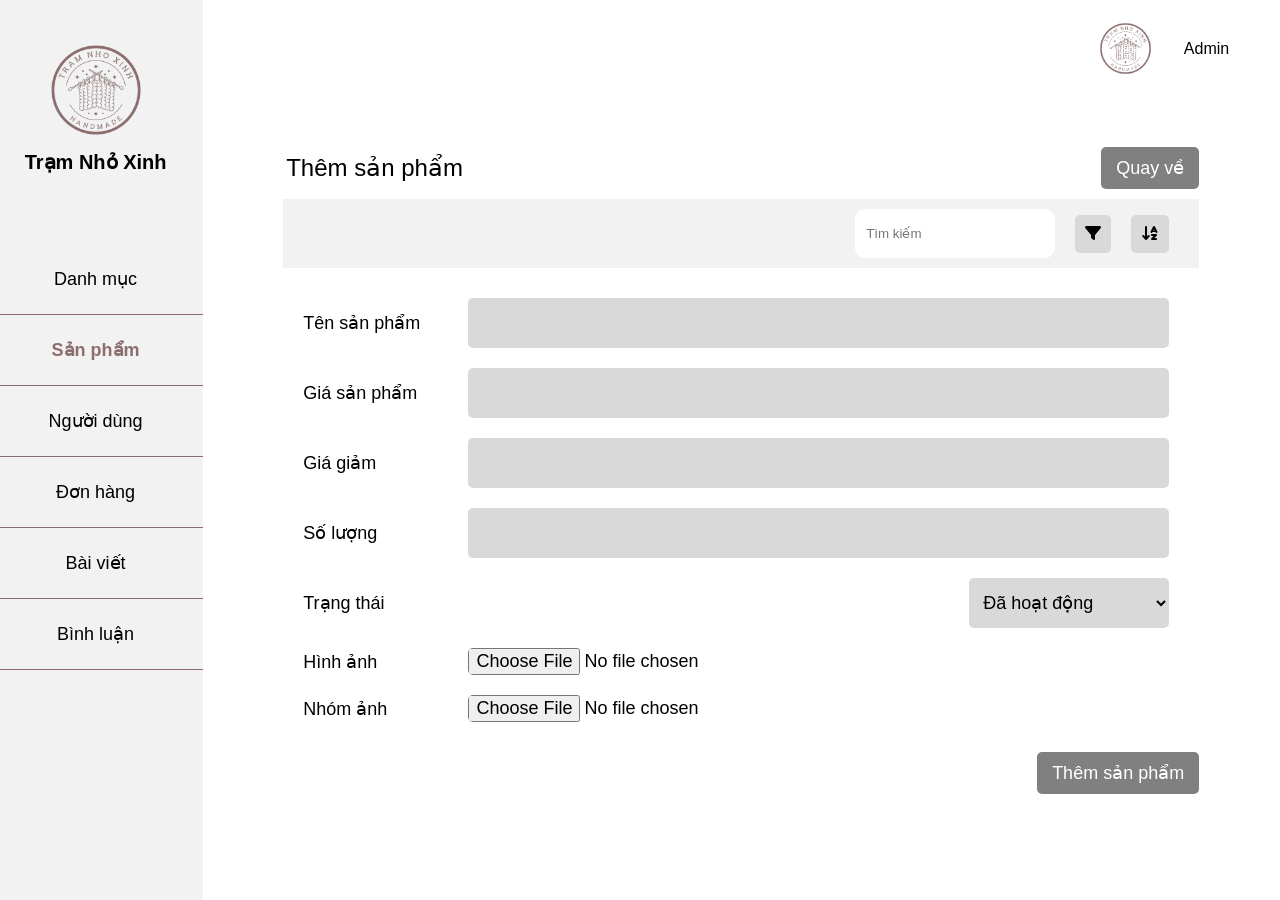
<file: admin/public/html/adminProAdd.html>
<!DOCTYPE html>
<html lang="en">

<head>
    <meta charset="UTF-8">
    <meta name="viewport" content="width=device-width, initial-scale=1.0">
    <title>Document</title>
    <link rel="stylesheet" href="https://cdnjs.cloudflare.com/ajax/libs/font-awesome/6.6.0/css/all.min.css">
    <link rel="stylesheet" href="../css/grid.css">
    <link rel="stylesheet" href="../css/Admin.css">

<body>
    <div class="grid container">
        <div class="row">
            <div class="col l-2 st">
                <div class="category-menu">
                    <img src="../image/logo.png" width="100px" height="100px">
                    <h2>Trạm Nhỏ Xinh</h2>
                    <ul>
                        <li><a href="../html/adminCate.html">Danh mục</a></li>
                        <li><a href="../html/adminPro.html" style="color: #8D6E6E; font-weight: 600;">Sản phẩm</a></li>
                        <li><a href="../html/adminUser.html">Người dùng</a></li>
                        <li><a href="../html/adminOrder.html">Đơn hàng</a></li>
                        <li><a href="../html/adminPost.html">Bài viết</a></li>
                        <li><a href="../html/adminComment.html">Bình luận</a>
                        </li>
                    </ul>
                </div>
            </div>
            <div class="col l-10 ts">
                <div class="header-allpage">
                    <img src="../image/logo.png" width="57px" height="57px">
                    <p>Admin</p>
                </div>
                <div class="main">
                    <div class="main-category">
                        <div class="main-danhmuc">
                            <p>Thêm sản phẩm</p>
                            <a href="../html/adminPro.html">Quay về</a>
                        </div>
                        <div class="main-header">
                            <div class="right-main-header">
                                <input type="text" placeholder="Tìm kiếm">
                                <div class="filter"><i class="fa-solid fa-filter"></i></div>
                                <div class="sort"><i class="fa-solid fa-arrow-down-a-z"></i></div>
                            </div>
                        </div>
                    </div>
                    <!-- xong phần header -->
                    <form action="">

                        <div class="main-product">
                            <div class="category-main-product">
                                <label for="Tên danh mục">Tên sản phẩm</label>
                                <input type="text">
                            </div>
                            <div class="category-main-product">
                                <label for="">Giá sản phẩm</label>
                                <input type="text">
                            </div>
                            <div class="category-main-product">
                                <label for="">Giá giảm</label>
                                <input type="text">
                            </div>
                            <div class="category-main-product">
                                <label for="">Số lượng</label>
                                <input type="number">
                            </div>
                            <div class="category-main-product">
                                <label for="status">Trạng thái</label>
                                <select name="" id="">
                                    <option value="">Đã hoạt động</option>
                                    <option value="">Tạm ngưng</option>
                                    <option value="">Đã hủy</option>
                                </select>
                            </div>
                            <div class="category-main-product">
                                <label for="">Hình ảnh</label>
                                <input type="file">
                            </div>
                            <div class="category-main-product">
                                <label for="">Nhóm ảnh</label>
                                <input type="file">
                            </div>
                        </div>
                        <div class="submit-main-product">
                            <button type="submit"><a href="../html/adminPro.html">Thêm sản phẩm</a></button>
                        </div>
                    </form>
                </div>
            </div>
        </div>
    </div>
</body>

</html>
</file>
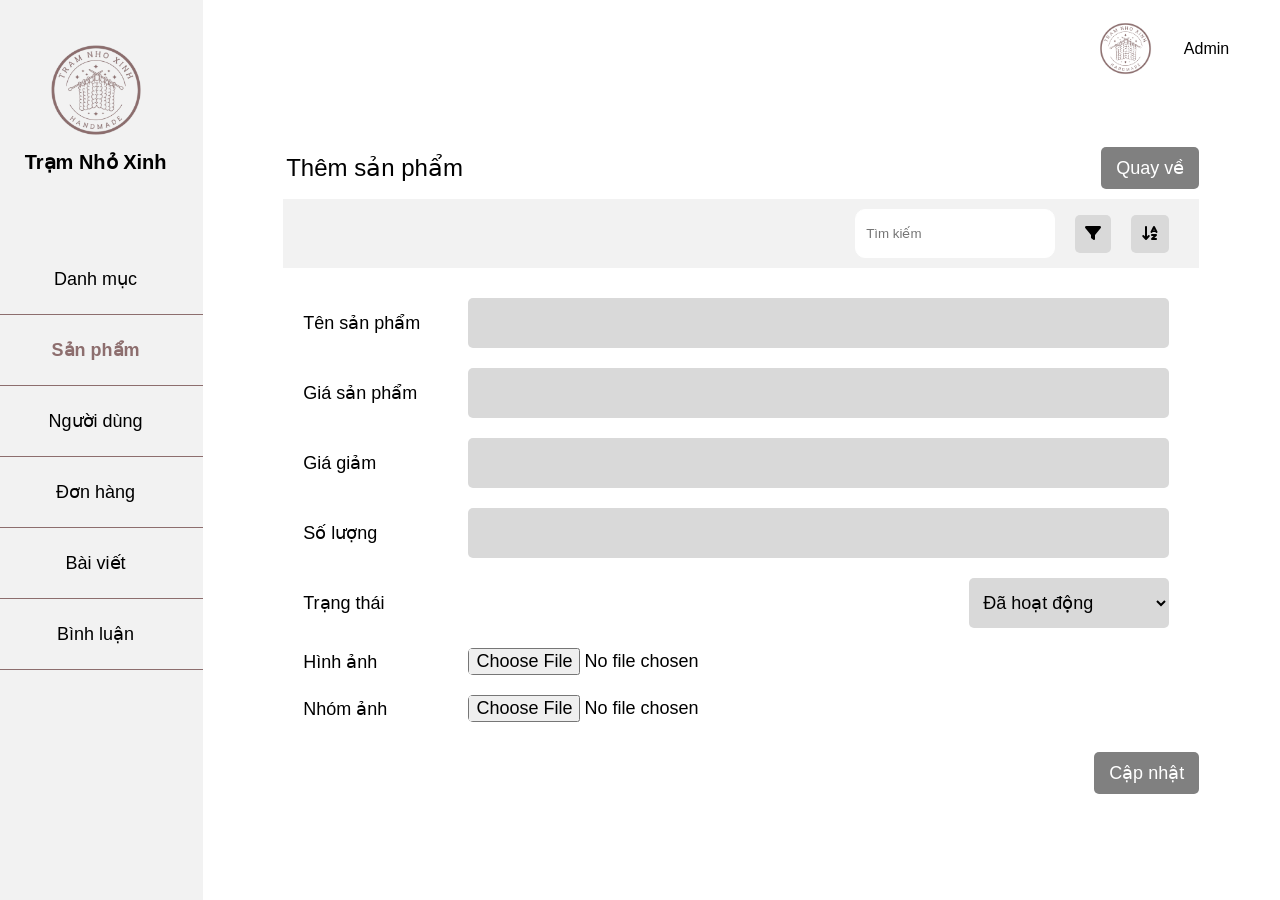
<file: admin/public/html/adminProEdit.html>
<!DOCTYPE html>
<html lang="en">

<head>
    <meta charset="UTF-8">
    <meta name="viewport" content="width=device-width, initial-scale=1.0">
    <title>Document</title>
    <link rel="stylesheet" href="https://cdnjs.cloudflare.com/ajax/libs/font-awesome/6.6.0/css/all.min.css">
    <link rel="stylesheet" href="../css/grid.css">
    <link rel="stylesheet" href="../css/Admin.css">

<body>
    <div class="grid container">
        <div class="row">
            <div class="col l-2 st">
                <div class="category-menu">
                    <img src="../image/logo.png" width="100px" height="100px">
                    <h2>Trạm Nhỏ Xinh</h2>
                    <ul>
                        <li><a href="../html/adminCate.html">Danh mục</a></li>
                        <li><a href="../html/adminPro.html" style="color: #8D6E6E; font-weight: 600;">Sản phẩm</a></li>
                        <li><a href="../html/adminUser.html">Người dùng</a></li>
                        <li><a href="../html/adminOrder.html">Đơn hàng</a></li>
                        <li><a href="../html/adminPost.html">Bài viết</a></li>
                        <li><a href="../html/adminComment.html">Bình luận</a>
                        </li>
                    </ul>
                </div>
            </div>
            <div class="col l-10 ts">
                <div class="header-allpage">
                    <img src="../image/logo.png" width="57px" height="57px">
                    <p>Admin</p>
                </div>
                <div class="main">
                    <div class="main-category">
                        <div class="main-danhmuc">
                            <p>Thêm sản phẩm</p>
                            <a href="../html/adminPro.html">Quay về</a>
                        </div>
                        <div class="main-header">
                            <div class="right-main-header">
                                <input type="text" placeholder="Tìm kiếm">
                                <div class="filter"><i class="fa-solid fa-filter"></i></div>
                                <div class="sort"><i class="fa-solid fa-arrow-down-a-z"></i></div>
                            </div>
                        </div>
                    </div>
                    <!-- xong phần header -->
                    <form action="">
                        <div class="main-product">
                            <div class="category-main-product">
                                <label for="Tên danh mục">Tên sản phẩm</label>
                                <input type="text">
                            </div>
                            <div class="category-main-product">
                                <label for="">Giá sản phẩm</label>
                                <input type="text">
                            </div>
                            <div class="category-main-product">
                                <label for="">Giá giảm</label>
                                <input type="text">
                            </div>
                            <div class="category-main-product">
                                <label for="">Số lượng</label>
                                <input type="number">
                            </div>
                            <div class="category-main-product">
                                <label for="status">Trạng thái</label>
                                <select name="" id="">
                                    <option value="">Đã hoạt động</option>
                                    <option value="">Tạm ngưng</option>
                                    <option value="">Đã hủy</option>
                                </select>
                            </div>
                            <div class="category-main-product">
                                <label for="">Hình ảnh</label>
                                <input type="file">
                            </div>
                            <div class="category-main-product">
                                <label for="">Nhóm ảnh</label>
                                <input type="file">
                            </div>
                        </div>
                        <div class="submit-main-product">
                            <button type="submit"><a href="../html/adminPro.html">Cập nhật</a></button>
                        </div>
                    </form>
                </div>
            </div>
        </div>
    </div>
</body>

</html>
</file>
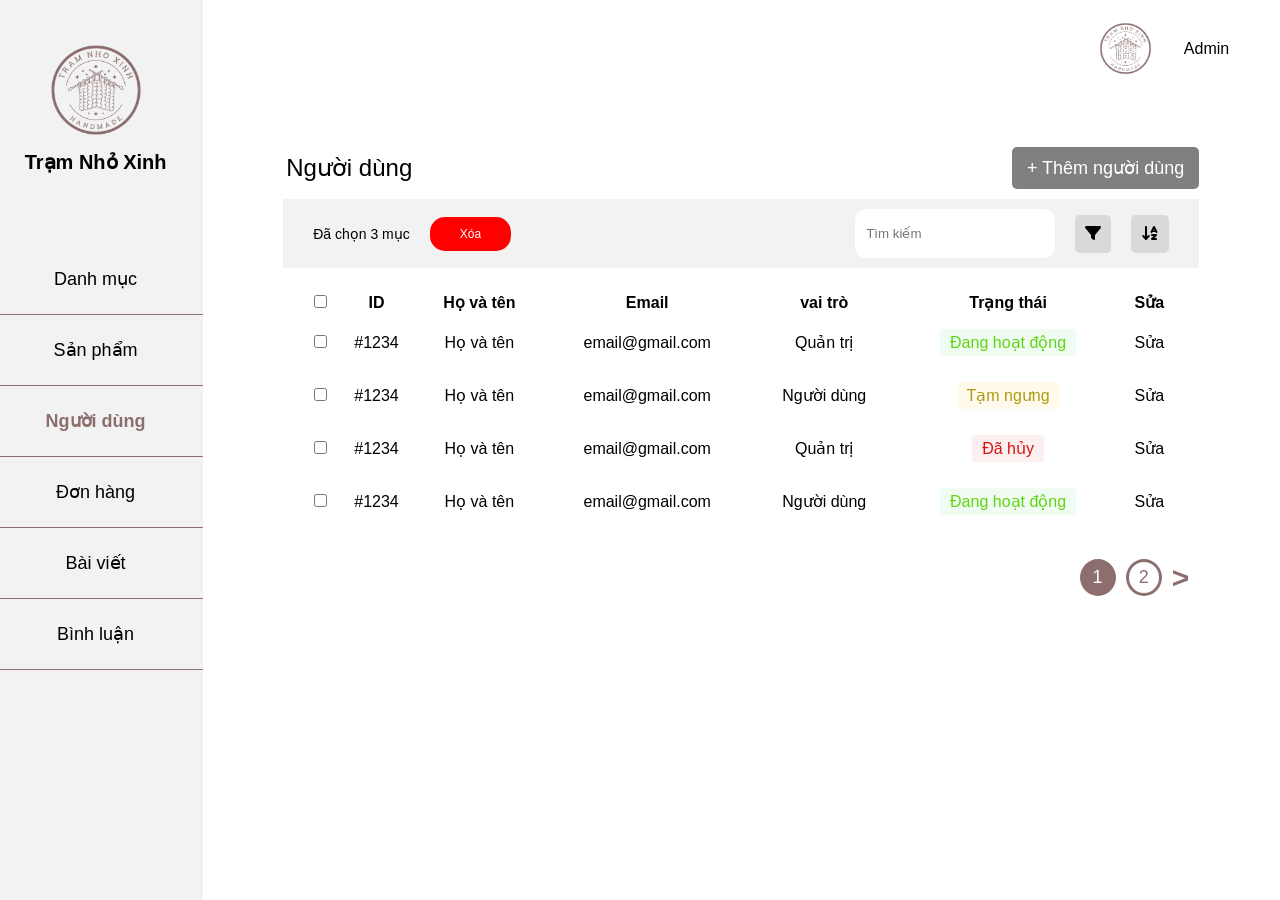
<file: admin/public/html/adminUser.html>
<!DOCTYPE html>
<html lang="en">

<head>
    <meta charset="UTF-8">
    <meta name="viewport" content="width=device-width, initial-scale=1.0">
    <title>Document</title>
    <link rel="stylesheet" href="https://cdnjs.cloudflare.com/ajax/libs/font-awesome/6.6.0/css/all.min.css">
    <link rel="stylesheet" href="../css/grid.css">
    <link rel="stylesheet" href="../css/Admin.css">
</head>

<body>
    <div class="grid container">
        <div class="row">
            <div class="col l-2 st">
                <div class="category-menu">
                    <img src="../image/logo.png" width="100px" height="100px">
                    <h2>Trạm Nhỏ Xinh</h2>
                    <ul>
                        <li><a href="../html/adminCate.html">Danh mục</a></li>
                        <li><a href="../html/adminPro.html">Sản phẩm</a></li>
                        <li><a href="../html/adminUser.html" style="color: #8D6E6E; font-weight: 600;">Người dùng</a>
                        </li>
                        <li><a href="../html/adminOrder.html">Đơn hàng</a></li>
                        <li><a href="../html/adminPost.html">Bài viết</a></li>
                        <li><a href="../html/adminComment.html">Bình luận</a>
                        </li>
                    </ul>
                </div>
            </div>
            <div class="col l-10 ts">
                <div class="header-allpage">
                    <img src="../image/logo.png" width="57px" height="57px">
                    <p>Admin</p>
                </div>
                <div class="main">
                    <div class="main-category">
                        <div class="main-danhmuc">
                            <p>Người dùng</p>
                            <a href="../html/adminUserAdd.html">+ Thêm người dùng</a>
                        </div>
                        <div class="main-header">
                            <div class="left-main-header">
                                <p>Đã chọn 3 mục</p>
                                <a href="">Xóa</a>
                            </div>
                            <div class="right-main-header">
                                <input type="text" placeholder="Tìm kiếm">
                                <div class="filter"><i class="fa-solid fa-filter"></i></div>
                                <div class="sort"><i class="fa-solid fa-arrow-down-a-z"></i></div>
                            </div>
                        </div>
                    </div>
                    <!-- Body chính (Cứ sửa những cột trong bảng, nếu dư thì cứ xóa, nó tự nhảy) -->
                    <!--không cần phải css thêm -->
                    <div class="main-product">
                        <table>
                            <thead>
                                <tr>
                                    <th><input type="checkbox"></th>
                                    <th>ID</th>
                                    <th>Họ và tên</th>
                                    <th>Email</th>
                                    <th>vai trò</th>
                                    <th>Trạng thái</th>
                                    <th>Sửa</th>
                                </tr>
                            </thead>
                            <tbody>
                                <!-- 1 box -->
                                <tr>
                                    <td><input type="checkbox"></td>
                                    <td>#1234</td>
                                    <td>Họ và tên</td>
                                    <td>email@gmail.com</td>
                                    <td>Quản trị</td>
                                    <td><span class="status success">Đang hoạt động</span></td>
                                    <td><a href="../html/adminUserEdit.html">Sửa</a></td>
                                </tr>
                                <!-- 1 box -->
                                <tr>
                                    <td><input type="checkbox"></td>
                                    <td>#1234</td>
                                    <td>Họ và tên</td>
                                    <td>email@gmail.com</td>
                                    <td>Người dùng</td>
                                    <td><span class="status pending">Tạm ngưng</span></td>
                                    <td><a href="../html/adminUserEdit.html">Sửa</a></td>
                                </tr>
                                <!-- 1 box -->
                                <tr>
                                    <td><input type="checkbox"></td>
                                    <td>#1234</td>
                                    <td>Họ và tên</td>
                                    <td>email@gmail.com</td>
                                    <td>Quản trị</td>
                                    <td><span class="status danger">Đã hủy</span></td>
                                    <td><a href="../html/adminUserEdit.html">Sửa</a></td>
                                </tr>
                                <!-- 1 box -->
                                <tr>
                                    <td><input type="checkbox"></td>
                                    <td>#1234</td>
                                    <td>Họ và tên</td>
                                    <td>email@gmail.com</td>
                                    <td>Người dùng</td>
                                    <td><span class="status success">Đang hoạt động</span></td>
                                    <td><a href="../html/adminUserEdit.html">Sửa</a></td>
                                </tr>
                            </tbody>
                        </table>
                    </div>
                    <!-- button chuyển trang -->
                    <div class="main-turnpage">
                        <button class="prev">1</button>
                        <button class="next">2</button>
                        <button class="nextpage">></button>
                    </div>
                </div>
            </div>
        </div>
    </div>
</body>

</html>
</file>
<file: admin/public/css/grid.css>
* {
    margin: 0;
    padding: 0;
    box-sizing: border-box;
}

.grid {
    width: 100%;
    display: block;
    padding: 0;
}

.grid.wide {
    max-width: 1200px;
    margin: 0 auto;
}

.row {
    display: flex;
    flex-wrap: wrap;
    margin-left: -4px;
    margin-right: -4px;
}

.row.no-gutters {
    margin-left: 0;
    margin-right: 0;
}

.col {
    padding-left: 4px;
    padding-right: 4px;
}

.row.no-gutters .col {
    padding-left: 0;
    padding-right: 0;
}

.c-0 {
    display: none;
}

.c-1 {
    flex: 0 0 8.33333%;
    max-width: 8.33333%;
}

.c-2 {
    flex: 0 0 16.66667%;
    max-width: 16.66667%;
}

.c-3 {
    flex: 0 0 25%;
    max-width: 25%;
}

.c-4 {
    flex: 0 0 33.33333%;
    max-width: 33.33333%;
}

.c-5 {
    flex: 0 0 41.66667%;
    max-width: 41.66667%;
}

.c-6 {
    flex: 0 0 50%;
    max-width: 50%;
}

.c-7 {
    flex: 0 0 58.33333%;
    max-width: 58.33333%;
}

.c-8 {
    flex: 0 0 66.66667%;
    max-width: 66.66667%;
}

.c-9 {
    flex: 0 0 75%;
    max-width: 75%;
}

.c-10 {
    flex: 0 0 83.33333%;
    max-width: 83.33333%;
}

.c-11 {
    flex: 0 0 91.66667%;
    max-width: 91.66667%;
}

.c-12 {
    flex: 0 0 100%;
    max-width: 100%;
}

.c-o-1 {
    margin-left: 8.33333%;
}

.c-o-2 {
    margin-left: 16.66667%;
}

.c-o-3 {
    margin-left: 25%;
}

.c-o-4 {
    margin-left: 33.33333%;
}

.c-o-5 {
    margin-left: 41.66667%;
}

.c-o-6 {
    margin-left: 50%;
}

.c-o-7 {
    margin-left: 58.33333%;
}

.c-o-8 {
    margin-left: 66.66667%;
}

.c-o-9 {
    margin-left: 75%;
}

.c-o-10 {
    margin-left: 83.33333%;
}

.c-o-11 {
    margin-left: 91.66667%;
}

/* >= Tablet */
@media (min-width: 740px) {
    .row {
        margin-left: -8px;
        margin-right: -8px;
    }

    .col {
        padding-left: 8px;
        padding-right: 8px;
    }

    .m-0 {
        display: none;
    }

    .m-1,
    .m-2,
    .m-3,
    .m-4,
    .m-5,
    .m-6,
    .m-7,
    .m-8,
    .m-9,
    .m-10,
    .m-11,
    .m-12 {
        display: block;
    }

    .m-1 {
        flex: 0 0 8.33333%;
        max-width: 8.33333%;
    }

    .m-2 {
        flex: 0 0 16.66667%;
        max-width: 16.66667%;
    }

    .m-3 {
        flex: 0 0 25%;
        max-width: 25%;
    }

    .m-4 {
        flex: 0 0 33.33333%;
        max-width: 33.33333%;
    }

    .m-5 {
        flex: 0 0 41.66667%;
        max-width: 41.66667%;
    }

    .m-6 {
        flex: 0 0 50%;
        max-width: 50%;
    }

    .m-7 {
        flex: 0 0 58.33333%;
        max-width: 58.33333%;
    }

    .m-8 {
        flex: 0 0 66.66667%;
        max-width: 66.66667%;
    }

    .m-9 {
        flex: 0 0 75%;
        max-width: 75%;
    }

    .m-10 {
        flex: 0 0 83.33333%;
        max-width: 83.33333%;
    }

    .m-11 {
        flex: 0 0 91.66667%;
        max-width: 91.66667%;
    }

    .m-12 {
        flex: 0 0 100%;
        max-width: 100%;
    }

    .m-o-1 {
        margin-left: 8.33333%;
    }

    .m-o-2 {
        margin-left: 16.66667%;
    }

    .m-o-3 {
        margin-left: 25%;
    }

    .m-o-4 {
        margin-left: 33.33333%;
    }

    .m-o-5 {
        margin-left: 41.66667%;
    }

    .m-o-6 {
        margin-left: 50%;
    }

    .m-o-7 {
        margin-left: 58.33333%;
    }

    .m-o-8 {
        margin-left: 66.66667%;
    }

    .m-o-9 {
        margin-left: 75%;
    }

    .m-o-10 {
        margin-left: 83.33333%;
    }

    .m-o-11 {
        margin-left: 91.66667%;
    }
}

/* PC medium resolution > */
@media (min-width: 1113px) {
    .row {
        margin-left: -12px;
        margin-right: -12px;
    }

    .row.sm-gutter {
        margin-left: -5px;
        margin-right: -5px;
    }

    .col {
        padding-left: 12px;
        padding-right: 12px;
    }

    .row.sm-gutter .col {
        padding-left: 5px;
        padding-right: 5px;
    }

    .l-0 {
        display: none;
    }

    .l-1,
    .l-2,
    .l-2-4,
    .l-3,
    .l-4,
    .l-5,
    .l-6,
    .l-7,
    .l-8,
    .l-9,
    .l-10,
    .l-11,
    .l-12 {
        display: block;
    }

    .l-1 {
        flex: 0 0 8.33333%;
        max-width: 8.33333%;
    }

    .l-2 {
        flex: 0 0 16.66667%;
        max-width: 16.66667%;
    }

    .l-2-4 {
        flex: 0 0 20%;
        max-width: 20%;
    }

    .l-3 {
        flex: 0 0 25%;
        max-width: 25%;
    }

    .l-4 {
        flex: 0 0 33.33333%;
        max-width: 33.33333%;
    }

    .l-5 {
        flex: 0 0 41.66667%;
        max-width: 41.66667%;
    }

    .l-6 {
        flex: 0 0 50%;
        max-width: 50%;
    }

    .l-7 {
        flex: 0 0 58.33333%;
        max-width: 58.33333%;
    }

    .l-8 {
        flex: 0 0 66.66667%;
        max-width: 66.66667%;
    }

    .l-9 {
        flex: 0 0 75%;
        max-width: 75%;
    }

    .l-10 {
        flex: 0 0 83.33333%;
        max-width: 83.33333%;
    }

    .l-11 {
        flex: 0 0 91.66667%;
        max-width: 91.66667%;
    }

    .l-12 {
        flex: 0 0 100%;
        max-width: 100%;
    }

    .l-o-1 {
        margin-left: 8.33333%;
    }

    .l-o-2 {
        margin-left: 16.66667%;
    }

    .l-o-3 {
        margin-left: 25%;
    }

    .l-o-4 {
        margin-left: 33.33333%;
    }

    .l-o-5 {
        margin-left: 41.66667%;
    }

    .l-o-6 {
        margin-left: 50%;
    }

    .l-o-7 {
        margin-left: 58.33333%;
    }

    .l-o-8 {
        margin-left: 66.66667%;
    }

    .l-o-9 {
        margin-left: 75%;
    }

    .l-o-10 {
        margin-left: 83.33333%;
    }

    .l-o-11 {
        margin-left: 91.66667%;
    }
}

/* Tablet - PC low resolution */
@media (min-width: 740px) and (max-width: 1023px) {
    .wide {
        width: 644px;
    }
}

/* > PC low resolution */
@media (min-width: 1024px) and (max-width: 1239px) {
    .wide {
        width: 984px;
    }

    .wide .row {
        margin-left: -12px;
        margin-right: -12px;
    }

    .wide .row.sm-gutter {
        margin-left: -5px;
        margin-right: -5px;
    }

    .wide .col {
        padding-left: 12px;
        padding-right: 12px;
    }

    .wide .row.sm-gutter .col {
        padding-left: 5px;
        padding-right: 5px;
    }

    .wide .l-0 {
        display: none;
    }

    .wide .l-1,
    .wide .l-2,
    .wide .l-2-4,
    .wide .l-3,
    .wide .l-4,
    .wide .l-5,
    .wide .l-6,
    .wide .l-7,
    .wide .l-8,
    .wide .l-9,
    .wide .l-10,
    .wide .l-11,
    .wide .l-12 {
        display: block;
    }

    .wide .l-1 {
        flex: 0 0 8.33333%;
        max-width: 8.33333%;
    }

    .wide .l-2 {
        flex: 0 0 16.66667%;
        max-width: 16.66667%;
    }

    .wide .l-2-4 {
        flex: 0 0 20%;
        max-width: 20%;
    }

    .wide .l-3 {
        flex: 0 0 25%;
        max-width: 25%;
    }

    .wide .l-4 {
        flex: 0 0 33.33333%;
        max-width: 33.33333%;
    }

    .wide .l-5 {
        flex: 0 0 41.66667%;
        max-width: 41.66667%;
    }

    .wide .l-6 {
        flex: 0 0 50%;
        max-width: 50%;
    }

    .wide .l-7 {
        flex: 0 0 58.33333%;
        max-width: 58.33333%;
    }

    .wide .l-8 {
        flex: 0 0 66.66667%;
        max-width: 66.66667%;
    }

    .wide .l-9 {
        flex: 0 0 75%;
        max-width: 75%;
    }

    .wide .l-10 {
        flex: 0 0 83.33333%;
        max-width: 83.33333%;
    }

    .wide .l-11 {
        flex: 0 0 91.66667%;
        max-width: 91.66667%;
    }

    .wide .l-12 {
        flex: 0 0 100%;
        max-width: 100%;
    }

    .wide .l-o-1 {
        margin-left: 8.33333%;
    }

    .wide .l-o-2 {
        margin-left: 16.66667%;
    }

    .wide .l-o-3 {
        margin-left: 25%;
    }

    .wide .l-o-4 {
        margin-left: 33.33333%;
    }

    .wide .l-o-5 {
        margin-left: 41.66667%;
    }

    .wide .l-o-6 {
        margin-left: 50%;
    }

    .wide .l-o-7 {
        margin-left: 58.33333%;
    }

    .wide .l-o-8 {
        margin-left: 66.66667%;
    }

    .wide .l-o-9 {
        margin-left: 75%;
    }

    .wide .l-o-10 {
        margin-left: 83.33333%;
    }

    .wide .l-o-11 {
        margin-left: 91.66667%;
    }
}
</file>
<file: admin/public/css/Admin.css>
/* * {
    margin: 0;
    padding: 0;
    box-sizing: border-box;
} */

body {
    font-family: Arial;
}

.container {
    max-width: 99%;
}

.st {
    max-height: 1000px;
    background-color: #f2f2f2;
    padding: 0;
}

.category-menu {
    max-height: 1000px;
    display: flex;
    flex-direction: column;
    align-items: center;
    text-align: center;
}

.category-menu img {
    margin-top: 40px;
}

.category-menu h2 {
    font-size: 20px;
    margin-top: 10px;
}

.category-menu ul {
    list-style: none;
    padding: 0;
    margin-top: 70px;
    width: 100%;

}

.category-menu ul li {
    line-height: 50px;
    padding: 10px 0;
    border-bottom: 1px solid #8D6e6e;
    text-align: center;
    width: 100%;
    font-size: 18px;
}

.category-menu ul li a {
    text-decoration: none;
    color: black;
}

.category-menu ul li a:hover {
    color: #8D6E6E;
    font-weight: 600;
}

.ts {
    height: 100vh;
    padding: 0;
}

.header-allpage {
    padding: 20px;
    display: flex;
    justify-content: flex-end;
    align-items: center;
}

.header-allpage p {
    margin: 0 30px;
}

.main {
    margin: 50px 80px;
    height: auto;
}

.main-category {
    display: grid;
}

.main-danhmuc {
    display: flex;
    justify-content: space-between;
    align-items: center;
}

.main-danhmuc p {
    font-size: 24px;
    margin: 3px;
    text-align: left;
}

.main-danhmuc a {
    font-size: 18px;
    text-decoration: none;
    color: white;
    border-radius: 5px;
    background-color: #808080;
    padding: 10px 15px;
}

.main-danhmuc a:hover {
    background-color: #8D6e6e;
    color: white;
}

.main-header {
    margin-top: 10px;
    display: flex;
    justify-content: space-between;
    background-color: #f2f2f2;
    height: 69px;
}

.main-header .left-main-header {
    display: flex;
    align-items: center;
    justify-content: center;
    margin-left: 30px;
}

.left-main-header p {
    font-size: 14px;
    margin-right: 20px;
}

.left-main-header a {
    padding: 10px 30px;
    background-color: red;
    border-radius: 15px;
    text-decoration: none;
    color: white;
    font-size: 12px;
}

.left-main-header a:hover {
    background-color: rgb(209, 10, 10);
}

.main-header .right-main-header {
    display: flex;
    align-items: center;
    justify-content: space-around;
    margin-left: auto;
    margin-right: 30px;
}

.right-main-header input[type="text"] {
    margin-right: 20px;
    padding: 5px 10px;
    border-radius: 10px;
    border: 1px solid white;
    width: 200px;
    height: 49px;
}

.right-main-header .filter {
    margin-right: 20px;
    background-color: #d9d9d9;
    padding: 10px;
    border-radius: 5px;
}

.right-main-header .sort {
    background-color: #d9d9d9;
    padding: 10px;
    border-radius: 5px;
}

table {
    width: 100%;
    /* border-collapse: collapse; */
    margin-top: 10px;
}

table th,
table td {
    /* border: 1px solid #ddd; */
    padding: 3px;
    text-align: center;
}

/* .status-active {
    display: flex;
    flex-wrap: 1;
    
} */

.status {
    padding: 5px 10px;
    border-radius: 4px;
    color: #fff;
}

.status.success {
    color: #5DD613;
    background-color: #F0FBF1;
}

.status.pending {
    color: #AC9A13;
    background-color: #FFFAEC;
}

.status.danger {
    color: #D61313;
    background-color: #FCEFEF;
}

tbody {
    line-height: 45px;
}

tbody a {
    color: black;
    text-decoration: none;
}

tbody a:hover {
    font-weight: 600;
    color: #8D6E6E;
}

/* .product-image {
    width: 50px;
    height: 50px;
    background-color: #ccc;
}

.total {
    display: flex;
    justify-content: flex-end;
    margin-top: 10px;
    font-weight: bold;
}

.back-button {
    background-color: #b5928d;
    color: white;
    border: none;
    padding: 10px 15px;
    cursor: pointer;
} */

.main-turnpage {
    display: flex;
    align-items: center;
    justify-content: right;
    padding: 10px;
}

.main-turnpage .prev {
    padding: 5px 10px;
    margin-right: 10px;
    border-radius: 50%;
    border: 3px solid #8D6E6E;
    background-color: #8D6E6E;
    color: #FFFFFF;
}

.main-turnpage .next {
    padding: 5px 10px;
    margin-right: 10px;
    border-radius: 100%;
    border: 3px solid #8D6E6E;
    background-color: #fff;
    color: #8D6E6E;
}

.main-turnpage .nextpage {
    border: none;
    font-size: 30px;
    padding: 0;
    background-color: white;
    color: #8D6E6E;
    font-weight: 600;
}

.main-product {
    margin: 20px;
}

.category-main-product {
    display: flex;
    align-items: center;
    justify-content: space-between;
}

.category-main-product label {
    font-size: 18px;
}

.category-main-product option {
    margin: 10px;
    width: 80%;
    height: 50px;
    border-radius: 5px;
    background-color: #d9d9d9;
    border: none;
}

.category-main-product input {
    margin: 10px;
    width: 80%;
    height: 50px;
    border-radius: 5px;
    font-size: 18px;
    background-color: #d9d9d9;
    border: none;
    padding: 0 10px;
}

.category-main-product select {
    margin: 10px;
    width: 200px;
    height: 50px;
    border-radius: 5px;
    font-size: 18px;
    background-color: #d9d9d9;
    border: none;
    padding: 0 10px;
}

.category-main-product input[type="file"] {
    background-color: white;
    padding: 0;
    height: auto;
}

.text-main-product {
    display: flex;
    align-items: center;
    justify-content: space-between;
}

.text-main-product label {
    font-size: 18px;
}

.text-main-product textarea,
textarea {
    margin: 10px;
    width: 80%;
    height: 150px;
    border-radius: 5px;
    font-size: 18px;
    background-color: #d9d9d9;
    border: none;
    padding: 0 5px;
}

.submit-main-product {
    width: 100%;
    display: flex;
    align-items: center;
    justify-content: right;
}

button {
    font-size: 18px;
    text-decoration: none;
    color: white;
    background-color: #808080;
    border-radius: 5px;
    padding: 10px 15px;
    border: none;
}

button:hover {
    background-color: #8D6E6E;
    color: white;
    cursor: pointer;
}

button a {
    text-decoration: none;
    color: white;
}
</file>
